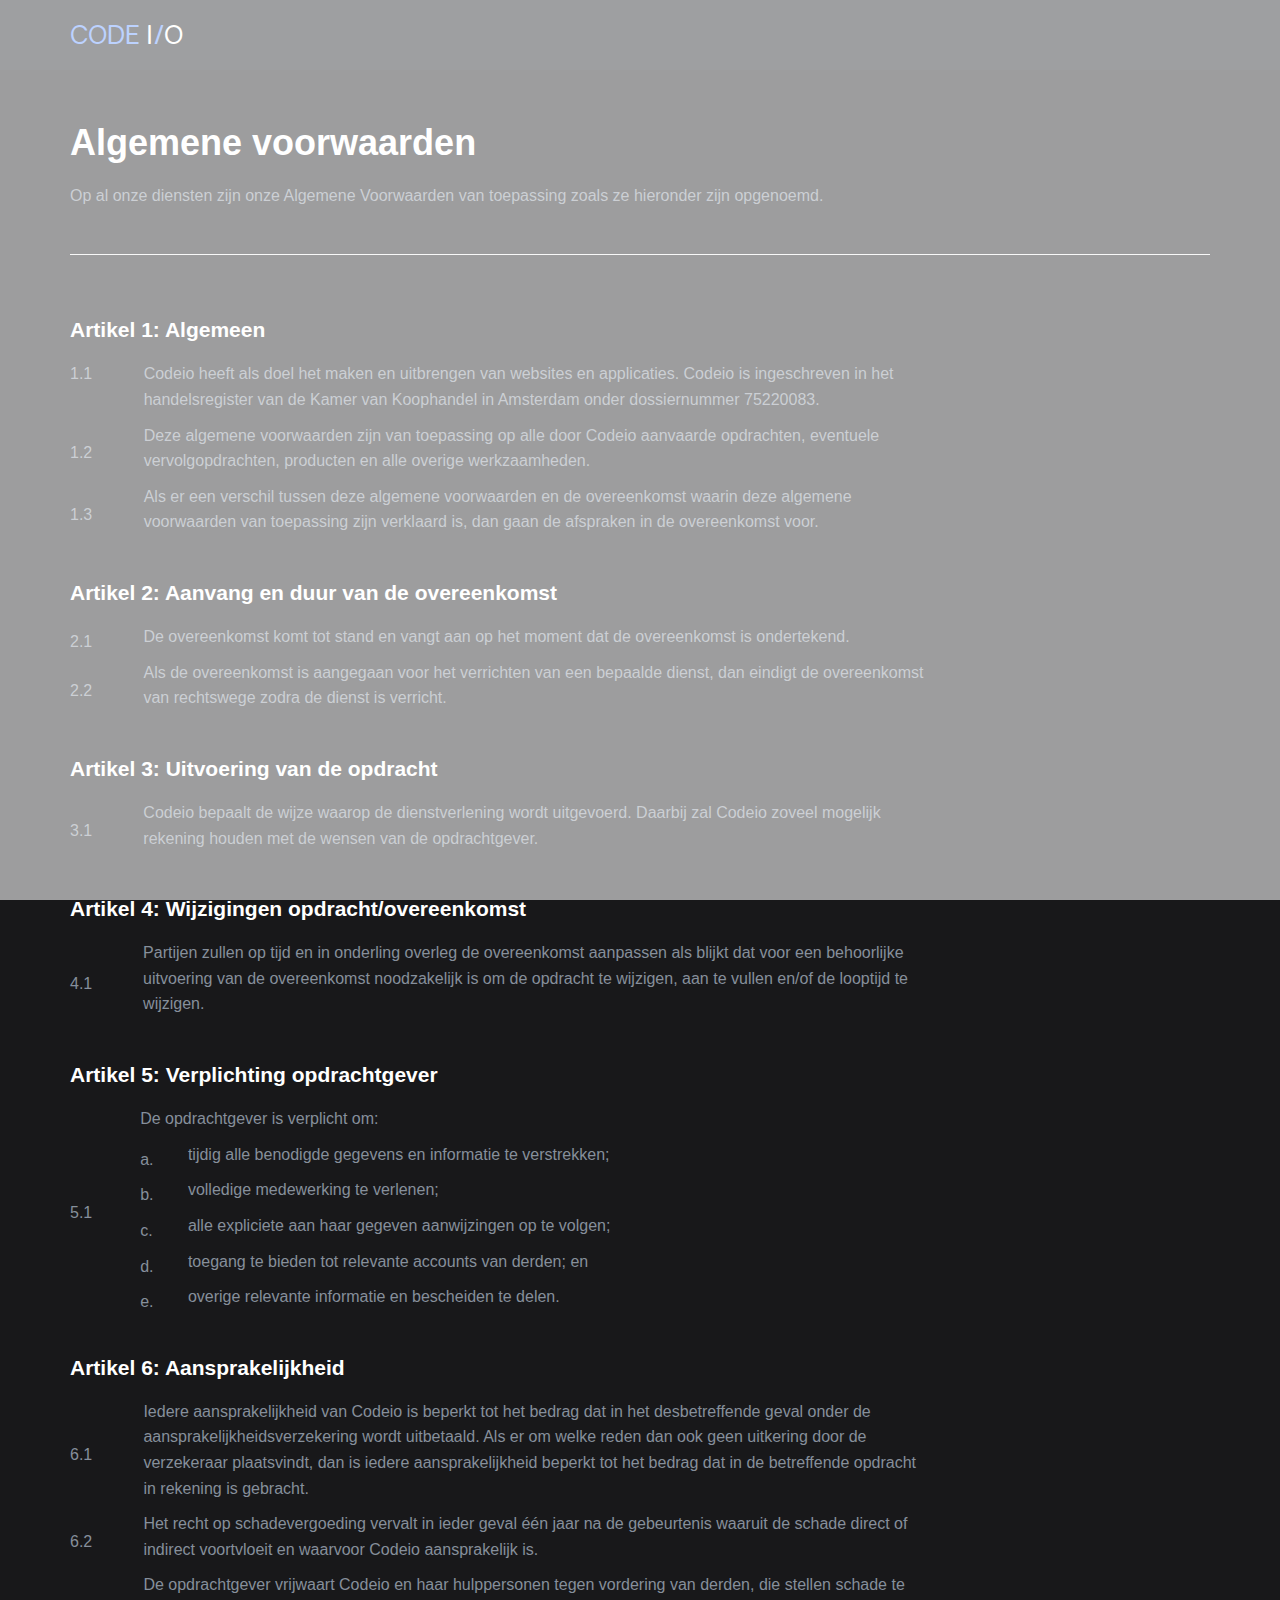
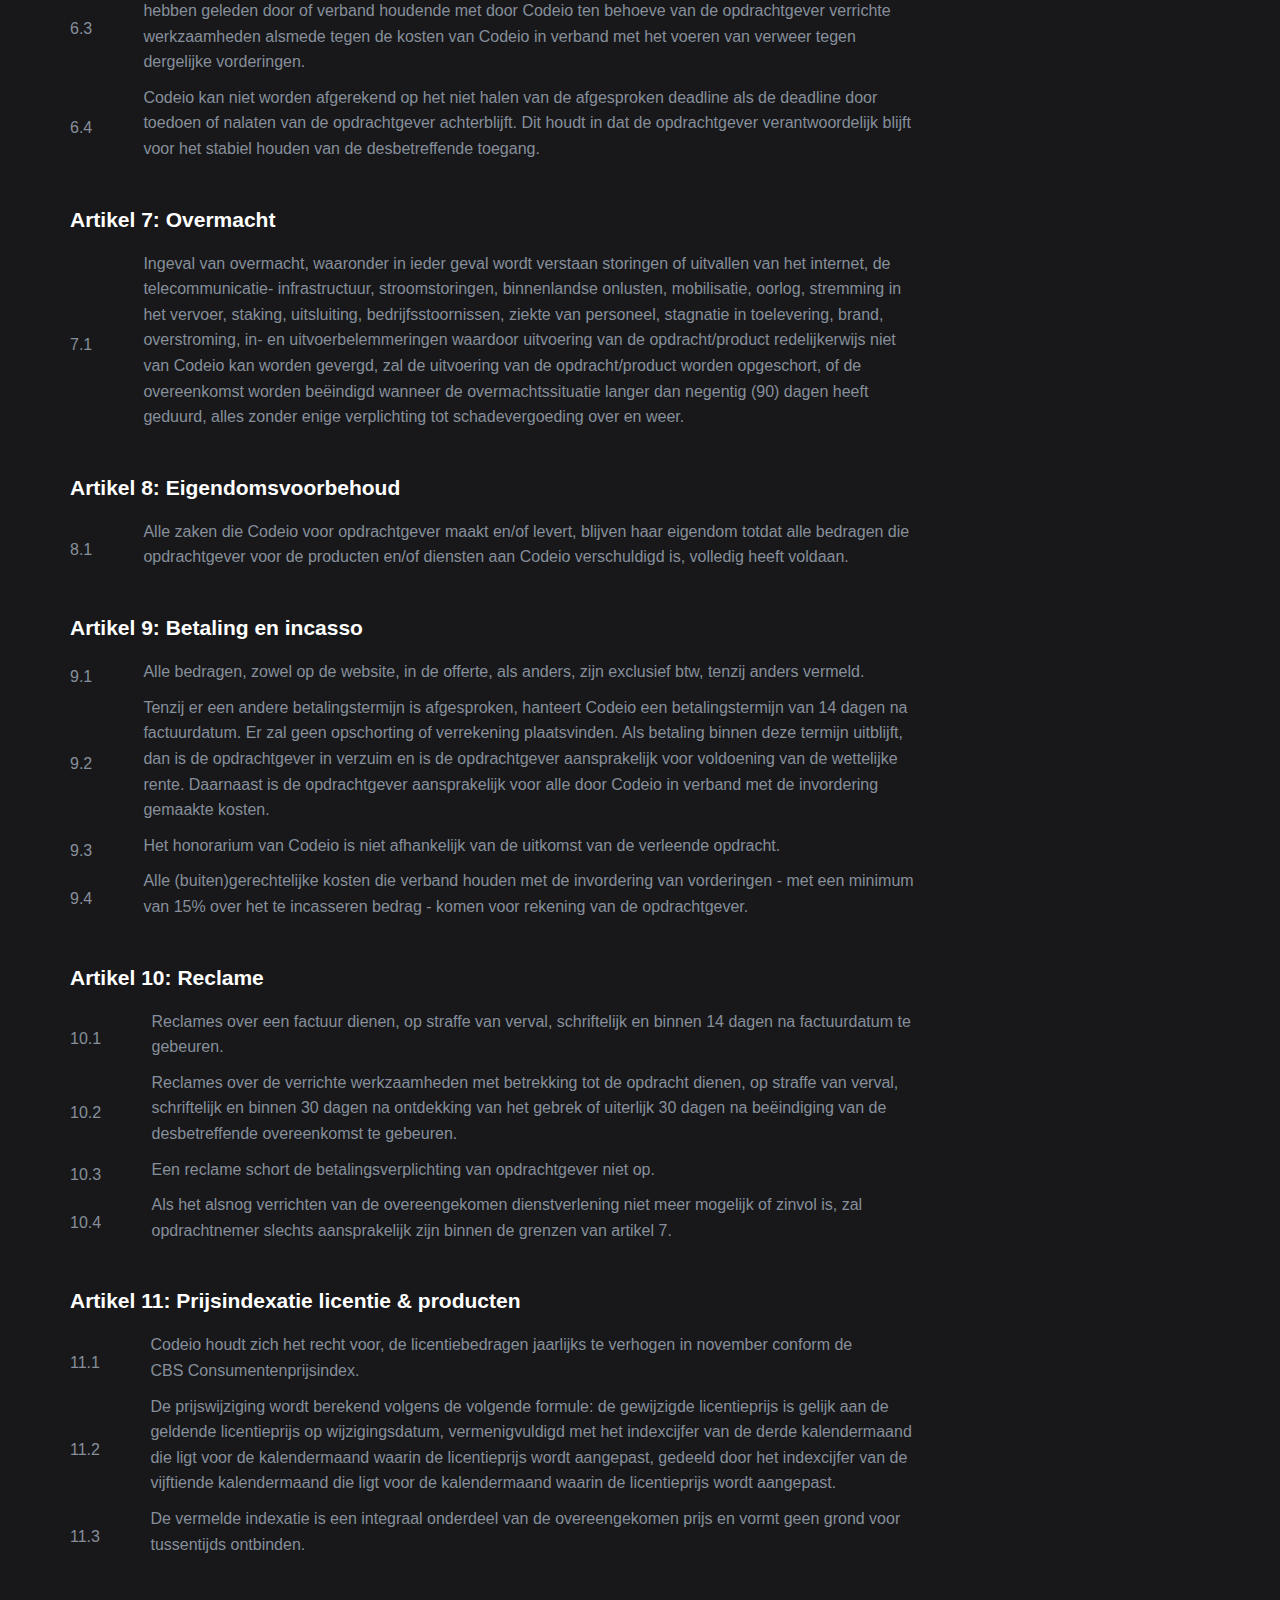
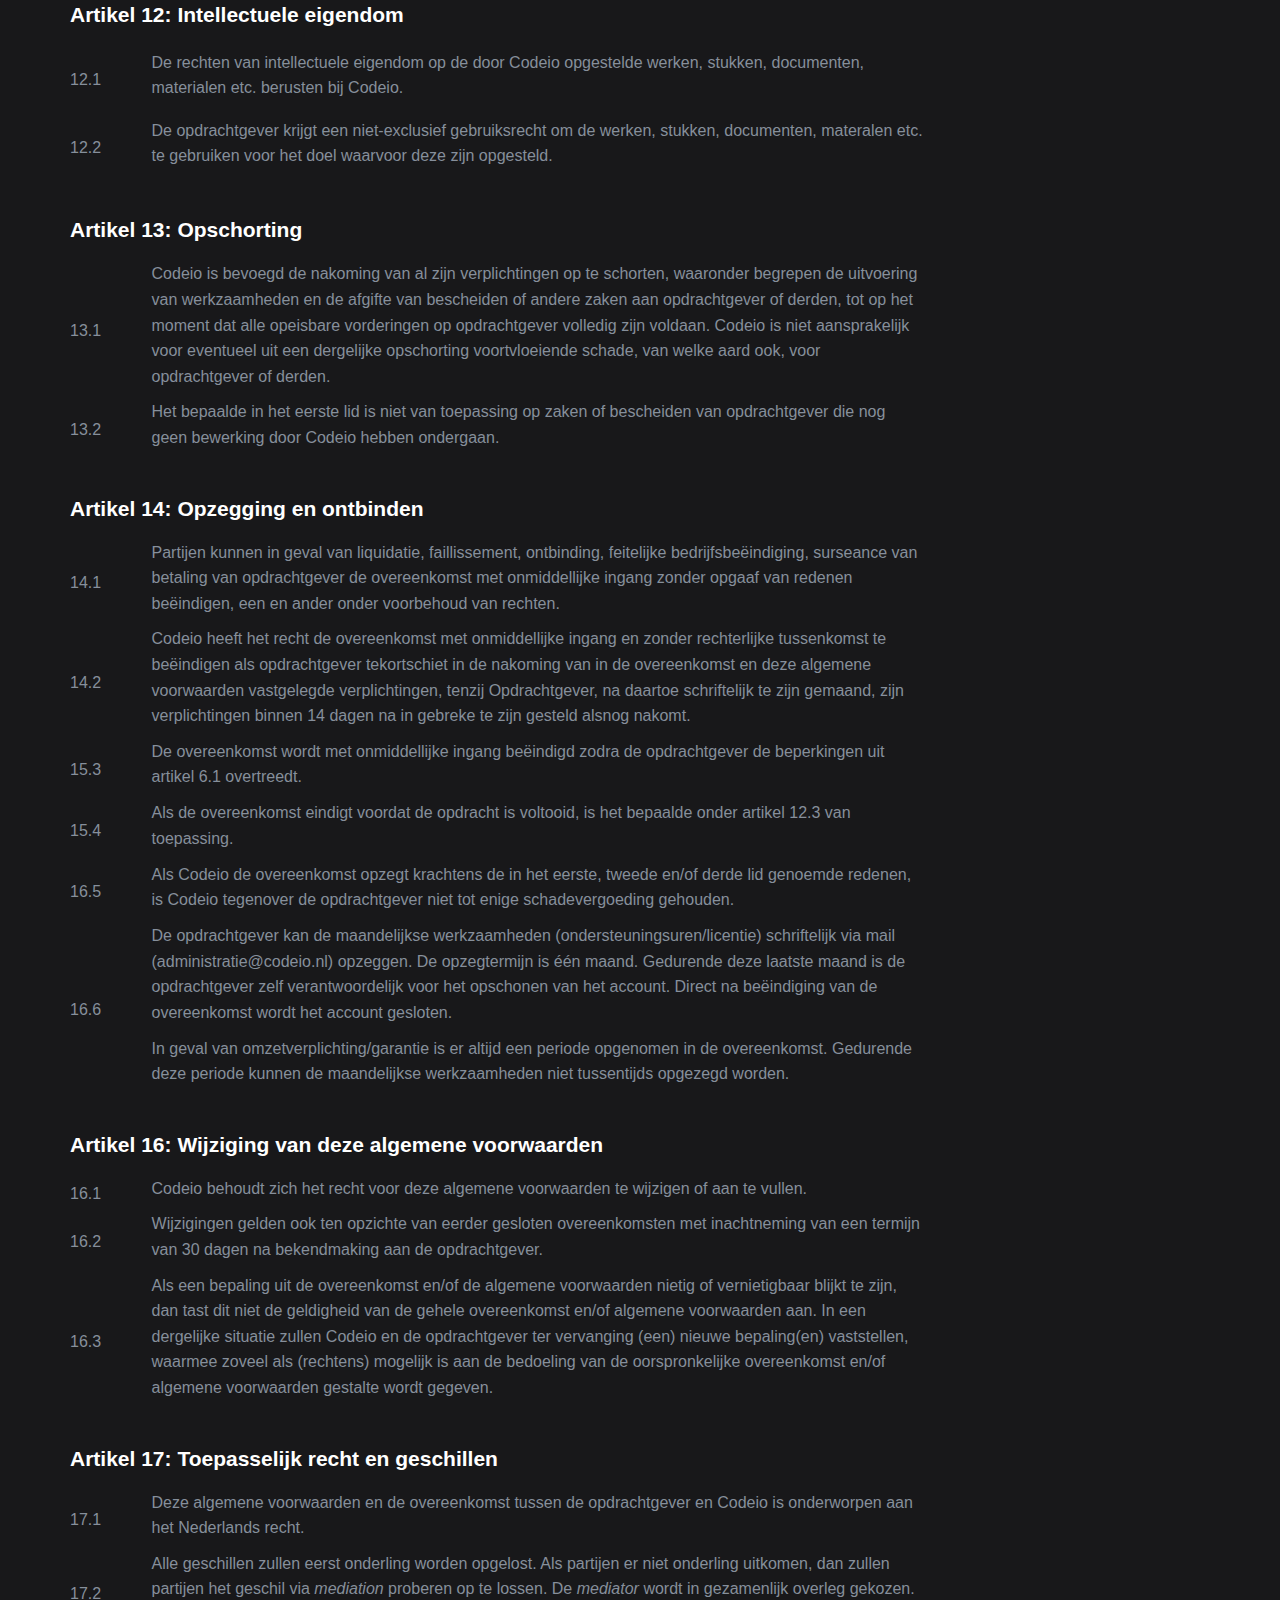
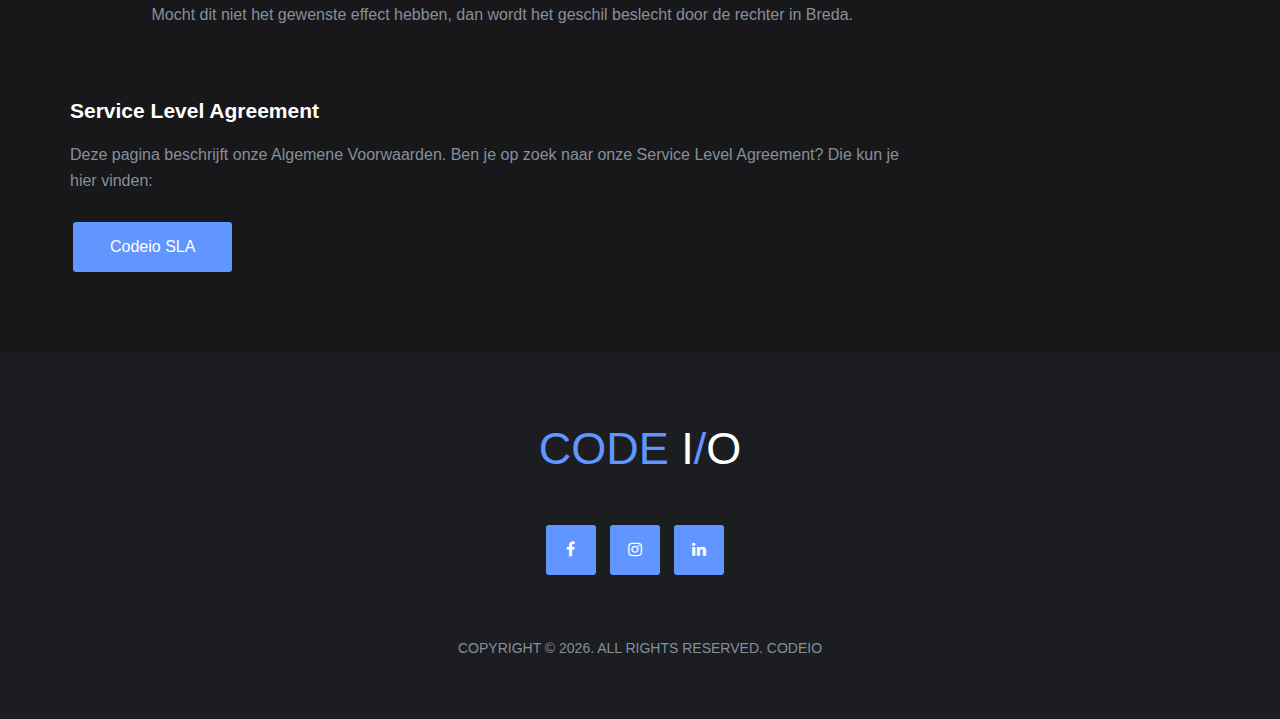
<file: algemene-voorwaarden.html>
<!DOCTYPE html>
<html lang="en">

<head>
    <meta charset="utf-8">
    <meta http-equiv="X-UA-Compatible" content="IE=edge">
    <meta name="viewport" content="width=device-width, initial-scale=1">

    <meta name="description" content="CODE I/O, voordelige website of bedrijfs-software in Breda!">
    <meta name="keywords"
        content="SEO, Optimalisatie, Websites, bedrijfs-software, Programmeren, codeio, codio, coding, Breda, Breda website">

    <meta property="og:image" content="https://codeio.nl/img/Logo-transparent.png">
    <meta property="og:title" content="CODE I/O">
    <meta property="og:description" content="CODE I/O, voordelige website of bedrijfs-software in Breda!">


    <link rel="icon" href="img/favicon.webp">

    <link rel="apple-touch-icon" href="img/favicon.webp">
    <meta name="apple-mobile-web-app-title" content="CODE I/O">

    <title>CODE I/O</title>

    <!-- Global site tag (gtag.js) - Google Analytics -->
    <script async src="https://www.googletagmanager.com/gtag/js?id=G-ZWFPZMZF6P"></script>
    <script>
        window.dataLayer = window.dataLayer || [];

        function gtag() {
            dataLayer.push(arguments);
        }
        gtag('js', new Date());

        gtag('config', 'G-ZWFPZMZF6P');
    </script>


    <!-- Google font -->
    <link href="https://fonts.googleapis.com/css?family=Montserrat:400,700%7CVarela+Round" rel=preload rel="stylesheet">

    <!-- Bootstrap -->
    <!-- <link rel="stylesheet" href="https://stackpath.bootstrapcdn.com/bootstrap/4.5.2/css/bootstrap.min.css" integrity="sha384-JcKb8q3iqJ61gNV9KGb8thSsNjpSL0n8PARn9HuZOnIxN0hoP+VmmDGMN5t9UJ0Z" crossorigin="anonymous"> -->
    <link type="text/css" rel="stylesheet" href="css/bootstrap.min.css" />


    <!-- Font Awesome Icon -->
    <link rel="stylesheet" rel=preload href="css/font-awesome.min.css">

    <!-- Custom stlylesheet -->
    <link rel="stylesheet" href="./css/scroll-down.css">
    <link type="text/css" rel="stylesheet" href="css/style.css" />

    <!-- HTML5 shim and Respond.js for IE8 support of HTML5 elements and media queries -->
    <!-- WARNING: Respond.js doesn't work if you view the page via file:// -->
    <!--[if lt IE 9]>
		<script src="https://oss.maxcdn.com/html5shiv/3.7.3/html5shiv.min.js"></script>
		<script src="https://oss.maxcdn.com/respond/1.4.2/respond.min.js"></script>
	<![endif]-->
</head>

<body>

    <header style="height: 7vh !important" id="home">
        <nav id="nav" class="navbar navbar-dark bg-dark">
            <div class="container">
                <div class="navbar-header">
                    <div class="navbar-brand">
                        <a href="index.html">
                            <div class="logo"><span>CODE</span> I<span>/</span>O</div>
                        </a>
                    </div>

                    <div class="nav-collapse">
                        <span></span>
                    </div>
                </div>
            </div>
        </nav>
    </header>

    <div class="section sm-padding bg-mid">
        <div class="container">
            <h2>Algemene voorwaarden</h2>
            <span>Op al onze diensten zijn onze Algemene Voorwaarden van toepassing zoals ze hieronder zijn
                opgenoemd.</span>
            <br><br>
            <hr>
            <br>
            <div class="wrap">
                <h3>Artikel 1: Algemeen</h3>
                <table style="border-collapse: collapse; width: 100%;" border="0">
                    <tbody>
                        <tr>
                            <td style="width: 2.5%; float: left;">1.1</td>
                            <td style="width: 2%;">&nbsp;</td>
                            <td style="width: 48.2944%;">
                                <div class="page" title="Page 1">
                                    <div class="layoutArea">
                                        <div class="column">
                                            <p>Codeio heeft als doel het maken en uitbrengen van websites en applicaties. Codeio is
                                                ingeschreven in het handelsregister van de Kamer van Koophandel in
                                                Amsterdam
                                                onder dossiernummer 75220083.</p>
                                        </div>
                                    </div>
                                </div>
                            </td>
                        </tr>
                        <tr>
                            <td style="width: 2.5%;">1.2</td>
                            <td style="width: 2%;">
                                <div class="page" title="Page 1">
                                    <div class="layoutArea">
                                        <div class="column">
                                            <p>&nbsp;</p>
                                        </div>
                                    </div>
                                </div>
                            </td>
                            <td style="width: 48.2944%;">
                                <div class="page" title="Page 1">
                                    <div class="layoutArea">
                                        <div class="column">
                                            <p>Deze algemene voorwaarden zijn van toepassing op alle door Codeio
                                                aanvaarde opdrachten, eventuele vervolgopdrachten, producten en alle overige
                                                werkzaamheden.</p>
                                        </div>
                                    </div>
                                </div>
                            </td>
                        </tr>
                        <tr>
                            <td style="width: 2.5%;">1.3</td>
                            <td style="width: 2%;">
                                <div class="page" title="Page 1">
                                    <div class="layoutArea">
                                        <div class="column">
                                            <p>&nbsp;</p>
                                        </div>
                                    </div>
                                </div>
                            </td>
                            <td style="width: 48.2944%;">
                                <div class="page" title="Page 1">
                                    <div class="layoutArea">
                                        <div class="column">
                                            <p>Als er een verschil tussen deze algemene voorwaarden en de overeenkomst
                                                waarin deze algemene voorwaarden van toepassing zijn verklaard is, dan
                                                gaan
                                                de afspraken in de overeenkomst voor.</p>
                                        </div>
                                    </div>
                                </div>
                            </td>
                        </tr>
                    </tbody>
                </table>
            </div>
            <div class="wrap">
                <h3>Artikel 2: Aanvang en duur van de overeenkomst
                </h3>
                <table style="border-collapse: collapse; width: 100%;" border="0">
                    <tbody>
                        <tr>
                            <td style="width: 2.5%;">2.1</td>
                            <td style="width: 2%;">&nbsp;</td>
                            <td style="width: 48.4291%;">
                                <div class="page" title="Page 1">
                                    <div class="layoutArea">
                                        <div class="column">
                                            <p>De overeenkomst komt tot stand en vangt aan op het moment dat de
                                                overeenkomst is ondertekend.</p>
                                        </div>
                                    </div>
                                </div>
                            </td>
                        </tr>
                        <tr>
                            <td style="width: 2.5%;">2.2</td>
                            <td style="width: 2%;">
                                <div class="page" title="Page 1">
                                    <div class="layoutArea">
                                        <div class="column">
                                            <p>&nbsp;</p>
                                        </div>
                                    </div>
                                </div>
                            </td>
                            <td style="width: 48.4291%;">
                                <div class="page" title="Page 1">
                                    <div class="layoutArea">
                                        <div class="column">
                                            <p>Als de overeenkomst is aangegaan voor het verrichten van een bepaalde
                                                dienst, dan eindigt de overeenkomst van rechtswege zodra de dienst is
                                                verricht.</p>
                                        </div>
                                    </div>
                                </div>
                            </td>
                        </tr>
                    </tbody>
                </table>
            </div>
            <div class="wrap">
                <h3>Artikel 3: Uitvoering van de opdracht</h3>
                <table style="border-collapse: collapse; width: 100%;" border="0">
                    <tbody>
                        <tr>
                            <td style="width: 2.5%;">3.1</td>
                            <td style="width: 2%;">&nbsp;</td>
                            <td style="width: 48.5189%;">
                                <div class="page" title="Page 1">
                                    <div class="layoutArea">
                                        <div class="column">
                                            <p>Codeio bepaalt de wijze waarop de dienstverlening wordt
                                                uitgevoerd. Daarbij zal Codeio zoveel mogelijk rekening houden
                                                met de wensen van de opdrachtgever.</p>
                                        </div>
                                    </div>
                                </div>
                            </td>
                        </tr>
                    </tbody>
                </table>
            </div>
            <div class="wrap">
                <h3>Artikel 4: Wijzigingen opdracht/overeenkomst</h3>
                <table style="border-collapse: collapse; width: 100%;" border="0">
                    <tbody>
                        <tr>
                            <td style="width: 2.5%;">4.1</td>
                            <td style="width: 2%;">&nbsp;</td>
                            <td style="width: 48.6984%;">
                                <div class="page" title="Page 1">
                                    <div class="layoutArea">
                                        <div class="column">
                                            <p>Partijen zullen op tijd en in onderling overleg de overeenkomst aanpassen
                                                als blijkt dat voor een behoorlijke uitvoering van de overeenkomst
                                                noodzakelijk is om de opdracht te wijzigen, aan te vullen en/of de
                                                looptijd te wijzigen.</p>
                                        </div>
                                    </div>
                                </div>
                            </td>
                        </tr>
                    </tbody>
                </table>
            </div>
            <div class="wrap">
                <h3>Artikel 5: Verplichting opdrachtgever</h3>
                <table style="border-collapse: collapse; width: 100%;" border="0">
                    <tbody>
                        <tr>
                            <td style="width: 2%;">5.1</td>
                            <td style="width: 2%;">&nbsp;</td>
                            <td style="width: 48.2944%;">
                                <div class="page" title="Page 1">
                                    <div class="layoutArea">
                                        <div class="column">
                                            <div class="page" title="Page 1">
                                                <div class="layoutArea">
                                                    <div class="column">
                                                        <p>De opdrachtgever is verplicht om:</p>
                                                        <table
                                                            style="border-collapse: collapse; width: 100%; height: 146px;"
                                                            border="0">
                                                            <tbody>
                                                                <tr style="height: 30px;">
                                                                    <td style="width: 2.87474%; height: 30px;">a.</td>
                                                                    <td style="width: 3.2149%;">
                                                                        <p>&nbsp;</p>
                                                                    </td>
                                                                    <td style="width: 93.9103%; height: 30px;">
                                                                        <p>tijdig alle benodigde gegevens en informatie
                                                                            te verstrekken;</p>
                                                                    </td>
                                                                </tr>
                                                                <tr style="height: 30px;">
                                                                    <td style="width: 2.87474%; height: 30px;">b.</td>
                                                                    <td style="width: 3.2149%;">
                                                                        <p>&nbsp;</p>
                                                                    </td>
                                                                    <td style="width: 93.9103%; height: 30px;">
                                                                        <p>volledige medewerking te verlenen;</p>
                                                                    </td>
                                                                </tr>
                                                                <tr style="height: 30px;">
                                                                    <td style="width: 2.87474%; height: 30px;">c.</td>
                                                                    <td style="width: 3.2149%;">
                                                                        <p>&nbsp;</p>
                                                                    </td>
                                                                    <td style="width: 93.9103%; height: 30px;">
                                                                        <p>alle expliciete aan haar gegeven aanwijzingen
                                                                            op te volgen;</p>
                                                                    </td>
                                                                </tr>
                                                                <tr style="height: 30px;">
                                                                    <td style="width: 2.87474%; height: 30px;">d.</td>
                                                                    <td style="width: 3.2149%;">
                                                                        <p>&nbsp;</p>
                                                                    </td>
                                                                    <td style="width: 93.9103%; height: 30px;">
                                                                        <p>toegang te bieden tot relevante accounts van
                                                                            derden; en</p>
                                                                    </td>
                                                                </tr>
                                                                <tr style="height: 30px;">
                                                                    <td style="width: 2.87474%; height: 18px;">e.</td>
                                                                    <td style="width: 3.2149%;">
                                                                        <p>&nbsp;</p>
                                                                    </td>
                                                                    <td style="width: 93.9103%; height: 18px;">
                                                                        <p>overige relevante informatie en bescheiden te
                                                                            delen.</p>
                                                                    </td>
                                                                </tr>
                                                            </tbody>
                                                        </table>
                                                    </div>
                                                </div>
                                            </div>
                                        </div>
                                    </div>
                                </div>
                            </td>
                        </tr>
                    </tbody>
                </table>
            </div>
            <div class="wrap">
                <h3>Artikel 6: Aansprakelijkheid</h3>
                <table style="border-collapse: collapse; width: 100%;" border="0">
                    <tbody>
                        <tr>
                            <td style="width: 2.5%;">6.1</td>
                            <td style="width: 2%;">&nbsp;</td>
                            <td style="width: 48.474%;">
                                <div class="page" title="Page 2">
                                    <div class="layoutArea">
                                        <div class="column">
                                            <p>Iedere aansprakelijkheid van Codeio is beperkt tot het bedrag dat
                                                in het desbetreffende geval onder de aansprakelijkheidsverzekering wordt
                                                uitbetaald. Als er om welke reden dan ook geen uitkering door de
                                                verzekeraar plaatsvindt, dan is iedere aansprakelijkheid beperkt tot het
                                                bedrag dat in de betreffende opdracht in rekening is gebracht.</p>
                                        </div>
                                    </div>
                                </div>
                            </td>
                        </tr>
                        <tr>
                            <td style="width: 2.5%;">6.2</td>
                            <td style="width: 2%;">
                                <div class="page" title="Page 2">
                                    <div class="layoutArea">
                                        <div class="column">
                                            <p>&nbsp;</p>
                                        </div>
                                    </div>
                                </div>
                            </td>
                            <td style="width: 48.474%;">
                                <div class="page" title="Page 2">
                                    <div class="layoutArea">
                                        <div class="column">
                                            <p>Het recht op schadevergoeding vervalt in ieder geval één jaar na de
                                                gebeurtenis waaruit de schade direct of indirect voortvloeit en waarvoor
                                                Codeio aansprakelijk is.</p>
                                        </div>
                                    </div>
                                </div>
                            </td>
                        </tr>
                        <tr>
                            <td style="width: 2.5%;">6.3</td>
                            <td style="width: 2%;">
                                <div class="page" title="Page 2">
                                    <div class="layoutArea">
                                        <div class="column">
                                            <p>&nbsp;</p>
                                        </div>
                                    </div>
                                </div>
                            </td>
                            <td style="width: 48.474%;">
                                <div class="page" title="Page 2">
                                    <div class="layoutArea">
                                        <div class="column">
                                            <p>De opdrachtgever vrijwaart Codeio en haar hulppersonen tegen
                                                vordering van derden, die stellen schade te hebben geleden door of
                                                verband houdende met door Codeio ten behoeve van de opdrachtgever
                                                verrichte werkzaamheden alsmede tegen de kosten van Codeio in
                                                verband met het voeren van verweer tegen dergelijke vorderingen.</p>
                                        </div>
                                    </div>
                                </div>
                            </td>
                        </tr>
                        <tr>
                            <td style="width: 2.5%;">6.4</td>
                            <td style="width: 2%;">
                                <div class="page" title="Page 2">
                                    <div class="layoutArea">
                                        <div class="column">
                                            <p>&nbsp;</p>
                                        </div>
                                    </div>
                                </div>
                            </td>
                            <td style="width: 48.474%;">
                                <div class="page" title="Page 2">
                                    <div class="layoutArea">
                                        <div class="column">
                                            <p>Codeio kan niet worden afgerekend op het niet halen van de
                                                afgesproken deadline als de deadline door toedoen of nalaten van de
                                                opdrachtgever achterblijft. Dit houdt in dat de opdrachtgever
                                                verantwoordelijk blijft voor het stabiel houden van de desbetreffende toegang.</p>
                                        </div>
                                    </div>
                                </div>
                            </td>
                        </tr>
                    </tbody>
                </table>
            </div>
            <div class="wrap">
                <h3>Artikel 7: Overmacht</h3>
                <table style="border-collapse: collapse; width: 100%;" border="0">
                    <tbody>
                        <tr>
                            <td style="width: 2.5%;">7.1</td>
                            <td style="width: 2%;">&nbsp;</td>
                            <td style="width: 48.474%;">
                                <div class="page" title="Page 3">
                                    <div class="layoutArea">
                                        <div class="column">
                                            <p>Ingeval van overmacht, waaronder in ieder geval wordt verstaan storingen
                                                of uitvallen van het internet, de telecommunicatie- infrastructuur,
                                                stroomstoringen, binnenlandse onlusten, mobilisatie, oorlog, stremming
                                                in het vervoer, staking, uitsluiting, bedrijfsstoornissen, ziekte van
                                                personeel, stagnatie in toelevering, brand, overstroming, in- en
                                                uitvoerbelemmeringen waardoor uitvoering van de opdracht/product redelijkerwijs
                                                niet van Codeio kan worden gevergd, zal de uitvoering van de
                                                opdracht/product worden opgeschort, of de overeenkomst worden beëindigd wanneer
                                                de overmachtssituatie langer dan negentig (90) dagen heeft geduurd,
                                                alles zonder enige verplichting tot schadevergoeding over en weer.</p>
                                        </div>
                                    </div>
                                </div>
                            </td>
                        </tr>
                    </tbody>
                </table>
            </div>
            <div class="wrap">
                <h3>Artikel 8: Eigendomsvoorbehoud</h3>
                <table style="border-collapse: collapse; width: 100%;" border="0">
                    <tbody>
                        <tr>
                            <td style="width: 2.5%;">8.1</td>
                            <td style="width: 2%;">&nbsp;</td>
                            <td style="width: 48.474%;">
                                <div class="page" title="Page 3">
                                    <div class="layoutArea">
                                        <div class="column">
                                            <p>Alle zaken die Codeio voor opdrachtgever maakt en/of levert,
                                                blijven haar eigendom totdat alle bedragen die opdrachtgever voor de
                                                producten en/of diensten aan Codeio verschuldigd is, volledig
                                                heeft voldaan.</p>
                                        </div>
                                    </div>
                                </div>
                            </td>
                        </tr>
                    </tbody>
                </table>
            </div>
            <div class="wrap">
                <h3>Artikel 9: Betaling en incasso</h3>
                <table style="border-collapse: collapse; width: 100%;" border="0">
                    <tbody>
                        <tr>
                            <td style="width: 2.5%;">9.1</td>
                            <td style="width: 2%;">&nbsp;</td>
                            <td style="width: 48.474%;">
                                <div class="page" title="Page 3">
                                    <div class="layoutArea">
                                        <div class="column">
                                            <p>Alle bedragen, zowel op de website, in de offerte, als anders, zijn
                                                exclusief btw, tenzij anders vermeld.</p>
                                        </div>
                                    </div>
                                </div>
                            </td>
                        </tr>
                        <tr>
                            <td style="width: 2.5%;">9.2</td>
                            <td style="width: 2%;">&nbsp;</td>
                            <td style="width: 48.474%;">
                                <div class="page" title="Page 3">
                                    <div class="layoutArea">
                                        <div class="column">
                                            <p>Tenzij er een andere betalingstermijn is afgesproken, hanteert
                                                Codeio een betalingstermijn van 14 dagen na factuurdatum. Er zal
                                                geen opschorting of verrekening plaatsvinden. Als betaling binnen deze
                                                termijn uitblijft, dan is de opdrachtgever in verzuim en is de
                                                opdrachtgever aansprakelijk voor voldoening van de wettelijke rente.
                                                Daarnaast is de opdrachtgever aansprakelijk voor alle door Codeio
                                                in verband met de invordering gemaakte kosten.</p>
                                        </div>
                                    </div>
                                </div>
                            </td>
                        </tr>
                        <tr>
                            <td style="width: 2.5%;">9.3</td>
                            <td style="width: 2%;">&nbsp;</td>
                            <td style="width: 48.474%;">
                                <div class="page" title="Page 3">
                                    <div class="layoutArea">
                                        <div class="column">
                                            <p>Het honorarium van Codeio is niet afhankelijk van de uitkomst van
                                                de verleende opdracht.</p>
                                        </div>
                                    </div>
                                </div>
                            </td>
                        </tr>
                        <tr>
                            <td style="width: 2.5%;">9.4</td>
                            <td style="width: 2%;">&nbsp;</td>
                            <td style="width: 48.474%;">
                                <div class="page" title="Page 3">
                                    <div class="layoutArea">
                                        <div class="column">
                                            <p>Alle (buiten)gerechtelijke kosten die verband houden met de invordering
                                                van vorderingen - met een minimum van 15% over het te incasseren bedrag
                                                - komen voor rekening van de opdrachtgever.</p>
                                        </div>
                                    </div>
                                </div>
                            </td>
                        </tr>
                    </tbody>
                </table>
            </div>
            <div class="wrap">
                <h3>Artikel 10: Reclame</h3>
                <table style="height: 136px; width: 100%; border-collapse: collapse;" border="0" cellspacing="0"
                    cellpadding="0">
                    <tbody>
                        <tr style="height: 18px;">
                            <td style="width: 2.5%;">10.1</td>
                            <td style="width: 2%;">&nbsp;</td>
                            <td style="width: 48.474%;">
                                <div class="page" title="Page 3">
                                    <div class="layoutArea">
                                        <div class="column">
                                            <p>Reclames over een factuur dienen, op straffe van verval, schriftelijk en
                                                binnen 14 dagen na factuurdatum te gebeuren.</p>
                                        </div>
                                    </div>
                                </div>
                            </td>
                        </tr>
                        <tr style="height: 18px;">
                            <td style="width: 2.5%;">10.2</td>
                            <td style="width: 2%;">&nbsp;</td>
                            <td style="width: 48.474%;">
                                <div class="page" title="Page 3">
                                    <div class="layoutArea">
                                        <div class="column">
                                            <p>Reclames over de verrichte werkzaamheden met betrekking tot de opdracht
                                                dienen, op straffe van verval, schriftelijk en binnen 30 dagen na
                                                ontdekking van het gebrek of uiterlijk 30 dagen na beëindiging van de
                                                desbetreffende overeenkomst te gebeuren.</p>
                                        </div>
                                    </div>
                                </div>
                            </td>
                        </tr>
                        <tr style="height: 18px;">
                            <td style="width: 2.5%;">10.3</td>
                            <td style="width: 2%;">&nbsp;</td>
                            <td style="width: 48.474%;">
                                <div class="page" title="Page 3">
                                    <div class="layoutArea">
                                        <div class="column">
                                            <p>Een reclame schort de betalingsverplichting van opdrachtgever niet op.
                                            </p>
                                        </div>
                                    </div>
                                </div>
                            </td>
                        </tr>
                        <tr style="height: 18px;">
                            <td style="width: 2.5%;">10.4</td>
                            <td style="width: 2%;">&nbsp;</td>
                            <td style="width: 48.474%;">
                                <div class="page" title="Page 3">
                                    <div class="layoutArea">
                                        <div class="column">
                                            <p>Als het alsnog verrichten van de overeengekomen dienstverlening niet meer
                                                mogelijk of zinvol is, zal opdrachtnemer slechts aansprakelijk zijn
                                                binnen de grenzen van artikel 7.</p>
                                        </div>
                                    </div>
                                </div>
                            </td>
                        </tr>
                    </tbody>
                </table>
            </div>
            <div class="wrap">
                <h3>Artikel 11: Prijsindexatie licentie & producten</h3>
                <table style="height: 136px; width: 100%; border-collapse: collapse;" border="0" cellspacing="0"
                    cellpadding="0">
                    <tbody>
                        <tr style="height: 18px;">
                            <td style="width: 2.5%;">11.1</td>
                            <td style="width: 2%;">&nbsp;</td>
                            <td style="width: 48.474%;">
                                <div class="page" title="Page 3">
                                    <div class="layoutArea">
                                        <div class="column">
                                            <div class="page" title="Page 3">
                                                <div class="layoutArea">
                                                    <div class="column">
                                                        <p>Codeio houdt zich het recht voor, de licentiebedragen
                                                            jaarlijks te verhogen in november conform de
                                                            CBS&nbsp;Consumentenprijsindex.</p>
                                                    </div>
                                                </div>
                                            </div>
                                        </div>
                                    </div>
                                </div>
                            </td>
                        </tr>
                        <tr style="height: 18px;">
                            <td style="width: 2.5%;">11.2</td>
                            <td style="width: 2%;">&nbsp;</td>
                            <td style="width: 48.474%;">
                                <div class="page" title="Page 3">
                                    <div class="layoutArea">
                                        <div class="column">
                                            <div class="page" title="Page 3">
                                                <div class="layoutArea">
                                                    <div class="column">
                                                        <p>De prijswijziging wordt berekend volgens de volgende formule:
                                                            de gewijzigde licentieprijs is gelijk aan de geldende
                                                            licentieprijs op wijzigingsdatum, vermenigvuldigd met het
                                                            indexcijfer van de derde kalendermaand die ligt voor de
                                                            kalendermaand waarin de licentieprijs wordt aangepast,
                                                            gedeeld door het indexcijfer van de vijftiende kalendermaand
                                                            die ligt voor de kalendermaand waarin de licentieprijs wordt
                                                            aangepast.</p>
                                                    </div>
                                                </div>
                                            </div>
                                        </div>
                                    </div>
                                </div>
                            </td>
                        </tr>
                        <tr>
                            <td style="width: 2.5%;">11.3</td>
                            <td style="width: 2%;">&nbsp;</td>
                            <td style="width: 48.474%;">
                                <div class="page" title="Page 3">
                                    <div class="layoutArea">
                                        <div class="column">
                                            <div class="page" title="Page 3">
                                                <div class="layoutArea">
                                                    <div class="column">
                                                        <p>De vermelde indexatie is een integraal onderdeel van de
                                                            overeengekomen prijs en vormt geen grond voor tussentijds
                                                            ontbinden.</p>
                                                    </div>
                                                </div>
                                            </div>
                                        </div>
                                    </div>
                                </div>
                            </td>
                        </tr>
                    </tbody>
                </table>
            </div>
            <div class="wrap">
                <h3>Artikel 12: Intellectuele eigendom</h3>
                <table style="height: 136px; width: 100%; border-collapse: collapse;" border="0" cellspacing="0"
                    cellpadding="0">
                    <tbody>
                        <tr style="height: 18px;">
                            <td style="width: 2.5%;">12.1</td>
                            <td style="width: 2%;">&nbsp;</td>
                            <td style="width: 48.474%;">
                                <div class="page" title="Page 3">
                                    <div class="layoutArea">
                                        <div class="column">
                                            <div class="page" title="Page 3">
                                                <div class="layoutArea">
                                                    <div class="column">
                                                        <p>De rechten van intellectuele eigendom op de door
                                                            Codeio opgestelde werken, stukken, documenten,
                                                            materialen etc. berusten bij Codeio.</p>
                                                    </div>
                                                </div>
                                            </div>
                                        </div>
                                    </div>
                                </div>
                            </td>
                        </tr>
                        <tr style="height: 18px;">
                            <td style="width: 2.5%;">12.2</td>
                            <td style="width: 2%;">&nbsp;</td>
                            <td style="width: 48.474%;">
                                <div class="page" title="Page 3">
                                    <div class="layoutArea">
                                        <div class="column">
                                            <div class="page" title="Page 3">
                                                <div class="layoutArea">
                                                    <div class="column">
                                                        <p>De opdrachtgever krijgt een niet-exclusief gebruiksrecht om
                                                            de werken, stukken, documenten, materalen etc. te gebruiken
                                                            voor het doel waarvoor deze zijn opgesteld.</p>
                                                    </div>
                                                </div>
                                            </div>
                                        </div>
                                    </div>
                                </div>
                            </td>
                        </tr>
                    </tbody>
                </table>
            </div>
            <div class="wrap">
                <h3>Artikel 13: Opschorting</h3>
                <table style="height: 136px; width: 100%; border-collapse: collapse;" border="0" cellspacing="0"
                    cellpadding="0">
                    <tbody>
                        <tr style="height: 18px;">
                            <td style="width: 2.5%;">13.1</td>
                            <td style="width: 2%;">&nbsp;</td>
                            <td style="width: 48.474%;">
                                <div class="page" title="Page 3">
                                    <div class="layoutArea">
                                        <div class="column">
                                            <div class="page" title="Page 3">
                                                <div class="layoutArea">
                                                    <div class="column">
                                                        <div class="page" title="Page 3">
                                                            <div class="layoutArea">
                                                                <div class="column">
                                                                    <p>Codeio is bevoegd de nakoming van al zijn
                                                                        verplichtingen op te schorten, waaronder
                                                                        begrepen de uitvoering van werkzaamheden en de
                                                                        afgifte van bescheiden of andere zaken aan
                                                                        opdrachtgever of derden, tot op het moment dat
                                                                        alle opeisbare vorderingen op opdrachtgever
                                                                        volledig zijn voldaan. Codeio is niet
                                                                        aansprakelijk voor eventueel uit een dergelijke
                                                                        opschorting voortvloeiende schade, van welke
                                                                        aard ook, voor opdrachtgever of derden.</p>
                                                                </div>
                                                            </div>
                                                        </div>
                                                    </div>
                                                </div>
                                            </div>
                                        </div>
                                    </div>
                                </div>
                            </td>
                        </tr>
                        <tr style="height: 18px;">
                            <td style="width: 2.5%;">13.2</td>
                            <td style="width: 2%;">&nbsp;</td>
                            <td style="width: 48.474%;">
                                <div class="page" title="Page 3">
                                    <div class="layoutArea">
                                        <div class="column">
                                            <div class="page" title="Page 3">
                                                <div class="layoutArea">
                                                    <div class="column">
                                                        <div class="page" title="Page 3">
                                                            <div class="layoutArea">
                                                                <div class="column">
                                                                    <p>Het bepaalde in het eerste lid is niet van
                                                                        toepassing op zaken of bescheiden van
                                                                        opdrachtgever die nog geen bewerking door
                                                                        Codeio hebben ondergaan.</p>
                                                                </div>
                                                            </div>
                                                        </div>
                                                    </div>
                                                </div>
                                            </div>
                                        </div>
                                    </div>
                                </div>
                            </td>
                        </tr>
                    </tbody>
                </table>
            </div>
            <div class="wrap">
                <h3>Artikel 14: Opzegging en ontbinden</h3>
                <table style="height: 329px; width: 100%; border-collapse: collapse;" border="0" cellspacing="0"
                    cellpadding="0">
                    <tbody>
                        <tr style="height: 18px;">
                            <td style="width: 2.5%; height: 62px;">14.1</td>
                            <td style="width: 2%; height: 62px;">&nbsp;</td>
                            <td style="width: 48.474%; height: 62px;">
                                <div class="page" title="Page 3">
                                    <div class="layoutArea">
                                        <div class="column">
                                            <div class="page" title="Page 3">
                                                <div class="layoutArea">
                                                    <div class="column">
                                                        <div class="page" title="Page 3">
                                                            <div class="layoutArea">
                                                                <div class="column">
                                                                    <div class="page" title="Page 4">
                                                                        <div class="layoutArea">
                                                                            <div class="column">
                                                                                <p>Partijen kunnen in geval van
                                                                                    liquidatie, faillissement,
                                                                                    ontbinding, feitelijke
                                                                                    bedrijfsbeëindiging, surseance van
                                                                                    betaling van opdrachtgever de
                                                                                    overeenkomst met onmiddellijke
                                                                                    ingang zonder opgaaf van redenen
                                                                                    beëindigen, een en ander onder
                                                                                    voorbehoud van rechten.</p>
                                                                            </div>
                                                                        </div>
                                                                    </div>
                                                                </div>
                                                            </div>
                                                        </div>
                                                    </div>
                                                </div>
                                            </div>
                                        </div>
                                    </div>
                                </div>
                            </td>
                        </tr>
                        <tr style="height: 18px;">
                            <td style="width: 2.5%; height: 80px;">14.2</td>
                            <td style="width: 2%; height: 80px;">&nbsp;</td>
                            <td style="width: 48.474%; height: 80px;">
                                <div class="page" title="Page 3">
                                    <div class="layoutArea">
                                        <div class="column">
                                            <div class="page" title="Page 3">
                                                <div class="layoutArea">
                                                    <div class="column">
                                                        <div class="page" title="Page 3">
                                                            <div class="layoutArea">
                                                                <div class="column">
                                                                    <div class="page" title="Page 4">
                                                                        <div class="layoutArea">
                                                                            <div class="column">
                                                                                <p>Codeio heeft het recht de
                                                                                    overeenkomst met onmiddellijke
                                                                                    ingang en zonder rechterlijke
                                                                                    tussenkomst te beëindigen als
                                                                                    opdrachtgever tekortschiet in de
                                                                                    nakoming van in de overeenkomst en
                                                                                    deze algemene voorwaarden
                                                                                    vastgelegde verplichtingen, tenzij
                                                                                    Opdrachtgever, na daartoe
                                                                                    schriftelijk te zijn gemaand, zijn
                                                                                    verplichtingen binnen 14 dagen na in
                                                                                    gebreke te zijn gesteld alsnog
                                                                                    nakomt.</p>
                                                                            </div>
                                                                        </div>
                                                                    </div>
                                                                </div>
                                                            </div>
                                                        </div>
                                                    </div>
                                                </div>
                                            </div>
                                        </div>
                                    </div>
                                </div>
                            </td>
                        </tr>
                        <tr style="height: 45px;">
                            <td style="width: 2.5%; height: 45px;">15.3</td>
                            <td style="width: 2%; height: 45px;">&nbsp;</td>
                            <td style="width: 48.474%; height: 45px;">
                                <div class="page" title="Page 3">
                                    <div class="layoutArea">
                                        <div class="column">
                                            <div class="page" title="Page 3">
                                                <div class="layoutArea">
                                                    <div class="column">
                                                        <div class="page" title="Page 3">
                                                            <div class="layoutArea">
                                                                <div class="column">
                                                                    <div class="page" title="Page 4">
                                                                        <div class="layoutArea">
                                                                            <div class="column">
                                                                                <div class="page" title="Page 4">
                                                                                    <div class="layoutArea">
                                                                                        <div class="column">
                                                                                            <p>De overeenkomst wordt met
                                                                                                onmiddellijke ingang
                                                                                                beëindigd zodra de
                                                                                                opdrachtgever de
                                                                                                beperkingen uit artikel
                                                                                                6.1 overtreedt.</p>
                                                                                        </div>
                                                                                    </div>
                                                                                </div>
                                                                            </div>
                                                                        </div>
                                                                    </div>
                                                                </div>
                                                            </div>
                                                        </div>
                                                    </div>
                                                </div>
                                            </div>
                                        </div>
                                    </div>
                                </div>
                            </td>
                        </tr>
                        <tr style="height: 45px;">
                            <td style="width: 2.5%; height: 45px;">15.4</td>
                            <td style="width: 2%; height: 45px;">&nbsp;</td>
                            <td style="width: 48.474%; height: 45px;">
                                <div class="page" title="Page 4">
                                    <div class="layoutArea">
                                        <div class="column">
                                            <p>Als de overeenkomst eindigt voordat de opdracht is voltooid, is het
                                                bepaalde onder artikel 12.3 van toepassing.</p>
                                        </div>
                                    </div>
                                </div>
                            </td>
                        </tr>
                        <tr style="height: 62px;">
                            <td style="width: 2.5%; height: 62px;">16.5</td>
                            <td style="width: 2%; height: 62px;">&nbsp;</td>
                            <td style="width: 48.474%; height: 62px;">
                                <div class="page" title="Page 4">
                                    <div class="layoutArea">
                                        <div class="column">
                                            <p>Als Codeio de overeenkomst opzegt krachtens de in het eerste,
                                                tweede en/of derde lid genoemde redenen, is Codeio tegenover de
                                                opdrachtgever niet tot enige schadevergoeding gehouden.</p>
                                        </div>
                                    </div>
                                </div>
                            </td>
                        </tr>
                        <tr style="height: 35px;">
                            <td style="width: 2.5%; height: 35px;">16.6</td>
                            <td style="width: 2%; height: 35px;">&nbsp;</td>
                            <td style="width: 48.474%; height: 62px;">
                                <p>De opdrachtgever kan de maandelijkse werkzaamheden (ondersteuningsuren/licentie)
                                    schriftelijk via mail (administratie@codeio.nl) opzeggen. De opzegtermijn is
                                    één maand. Gedurende deze laatste maand is de opdrachtgever zelf verantwoordelijk
                                    voor het opschonen van het account. Direct na beëindiging van de overeenkomst wordt
                                    het account gesloten.</p>
                                <p>In geval van omzetverplichting/garantie is er altijd een periode opgenomen in de
                                    overeenkomst. Gedurende deze periode kunnen de maandelijkse werkzaamheden niet
                                    tussentijds opgezegd worden.</p>
                            </td>
                        </tr>
                    </tbody>
                </table>
            </div>
            <div class="wrap">
                <h3>Artikel 16: Wijziging van deze algemene voorwaarden</h3>
                <table style="height: 136px; width: 100%; border-collapse: collapse;" border="0" cellspacing="0"
                    cellpadding="0">
                    <tbody>
                        <tr style="height: 18px;">
                            <td style="width: 2.5%;">16.1</td>
                            <td style="width: 2%;">&nbsp;</td>
                            <td style="width: 48.474%;">
                                <div class="page" title="Page 3">
                                    <div class="layoutArea">
                                        <div class="column">
                                            <div class="page" title="Page 3">
                                                <div class="layoutArea">
                                                    <div class="column">
                                                        <div class="page" title="Page 4">
                                                            <div class="layoutArea">
                                                                <div class="column">
                                                                    <p>Codeio behoudt zich het recht voor deze
                                                                        algemene voorwaarden te wijzigen of aan te
                                                                        vullen.</p>
                                                                </div>
                                                            </div>
                                                        </div>
                                                    </div>
                                                </div>
                                            </div>
                                        </div>
                                    </div>
                                </div>
                            </td>
                        </tr>
                        <tr style="height: 18px;">
                            <td style="width: 2.5%;">16.2</td>
                            <td style="width: 2%;">&nbsp;</td>
                            <td style="width: 48.474%;">
                                <div class="page" title="Page 3">
                                    <div class="layoutArea">
                                        <div class="column">
                                            <div class="page" title="Page 3">
                                                <div class="layoutArea">
                                                    <div class="column">
                                                        <div class="page" title="Page 4">
                                                            <div class="layoutArea">
                                                                <div class="column">
                                                                    <p>Wijzigingen gelden ook ten opzichte van eerder
                                                                        gesloten overeenkomsten met inachtneming van een
                                                                        termijn van 30 dagen na bekendmaking aan de
                                                                        opdrachtgever.</p>
                                                                </div>
                                                            </div>
                                                        </div>
                                                    </div>
                                                </div>
                                            </div>
                                        </div>
                                    </div>
                                </div>
                            </td>
                        </tr>
                        <tr>
                            <td style="width: 2.5%;">16.3</td>
                            <td style="width: 2%;">&nbsp;</td>
                            <td style="width: 48.474%;">
                                <div class="page" title="Page 3">
                                    <div class="layoutArea">
                                        <div class="column">
                                            <div class="page" title="Page 3">
                                                <div class="layoutArea">
                                                    <div class="column">
                                                        <div class="page" title="Page 4">
                                                            <div class="layoutArea">
                                                                <div class="column">
                                                                    <div class="page" title="Page 4">
                                                                        <div class="layoutArea">
                                                                            <div class="column">
                                                                                <p>Als een bepaling uit de overeenkomst
                                                                                    en/of de algemene voorwaarden nietig
                                                                                    of vernietigbaar blijkt te zijn, dan
                                                                                    tast dit niet de geldigheid van de
                                                                                    gehele overeenkomst en/of algemene
                                                                                    voorwaarden aan. In een dergelijke
                                                                                    situatie zullen Codeio en de
                                                                                    opdrachtgever ter vervanging (een)
                                                                                    nieuwe bepaling(en) vaststellen,
                                                                                    waarmee zoveel als (rechtens)
                                                                                    mogelijk is aan de bedoeling van de
                                                                                    oorspronkelijke overeenkomst en/of
                                                                                    algemene voorwaarden gestalte wordt
                                                                                    gegeven.</p>
                                                                            </div>
                                                                        </div>
                                                                    </div>
                                                                </div>
                                                            </div>
                                                        </div>
                                                    </div>
                                                </div>
                                            </div>
                                        </div>
                                    </div>
                                </div>
                            </td>
                        </tr>
                    </tbody>
                </table>
            </div>
            <div class="wrap">
                <h3>Artikel 17: Toepasselijk recht en geschillen</h3>
                <table style="height: 136px; width: 100%; border-collapse: collapse;" border="0" cellspacing="0"
                    cellpadding="0">
                    <tbody>
                        <tr style="height: 18px;">
                            <td style="width: 2.5%;">17.1</td>
                            <td style="width: 2%;">&nbsp;</td>
                            <td style="width: 48.474%;">
                                <div class="page" title="Page 3">
                                    <div class="layoutArea">
                                        <div class="column">
                                            <div class="page" title="Page 3">
                                                <div class="layoutArea">
                                                    <div class="column">
                                                        <div class="page" title="Page 4">
                                                            <div class="layoutArea">
                                                                <div class="column">
                                                                    <div class="page" title="Page 4">
                                                                        <div class="layoutArea">
                                                                            <div class="column">
                                                                                <p>Deze algemene voorwaarden en de
                                                                                    overeenkomst tussen de opdrachtgever
                                                                                    en Codeio is onderworpen aan
                                                                                    het Nederlands recht.</p>
                                                                            </div>
                                                                        </div>
                                                                    </div>
                                                                </div>
                                                            </div>
                                                        </div>
                                                    </div>
                                                </div>
                                            </div>
                                        </div>
                                    </div>
                                </div>
                            </td>
                        </tr>
                        <tr style="height: 18px;">
                            <td style="width: 2.5%;">17.2</td>
                            <td style="width: 2%;">&nbsp;</td>
                            <td style="width: 48.474%;">
                                <div class="page" title="Page 3">
                                    <div class="layoutArea">
                                        <div class="column">
                                            <div class="page" title="Page 3">
                                                <div class="layoutArea">
                                                    <div class="column">
                                                        <div class="page" title="Page 4">
                                                            <div class="layoutArea">
                                                                <div class="column">
                                                                    <div class="page" title="Page 4">
                                                                        <div class="layoutArea">
                                                                            <div class="column">
                                                                                <p>Alle geschillen zullen eerst
                                                                                    onderling worden opgelost. Als
                                                                                    partijen er niet onderling uitkomen,
                                                                                    dan zullen partijen het geschil via
                                                                                    <em>mediation</em> proberen op te
                                                                                    lossen. De <em>mediator</em> wordt
                                                                                    in gezamenlijk overleg gekozen.
                                                                                    Mocht dit niet het gewenste effect
                                                                                    hebben, dan wordt het geschil
                                                                                    beslecht door de rechter in Breda.
                                                                                </p>
                                                                            </div>
                                                                        </div>
                                                                    </div>
                                                                </div>
                                                            </div>
                                                        </div>
                                                    </div>
                                                </div>
                                            </div>
                                        </div>
                                    </div>
                                </div>
                            </td>
                        </tr>
                    </tbody>
                </table>
            </div>
            <br>
            <div class="wrap">
                <h3>Service Level Agreement</h3>
                <span>Deze pagina beschrijft onze Algemene Voorwaarden. Ben je op zoek naar onze Service Level Agreement? Die kun je hier vinden:</span>
                <br><br>    
                <a class="main-btn" target="_blank" href="https://www.codeio.nl/sla" title="Service Level Agreement Codeio">Codeio SLA</a>
            </div>
        </div>
    </div>

    <footer id="footer" class="sm-padding bg-dark">

        <div class="container">

            <div class="row">

                <div class="col-md-12">

                    <div class="footer-logo">
                        <a href="index.html">
                            <div class="logo"><span>CODE</span> I<span>/</span>O</div>
                        </a>
                    </div>

                    <ul class="footer-follow">
                        <li><a href="https://www.facebook.com/jelle.kootwijk.3/"><i class="fa fa-facebook"></i></a></li>
                        <!-- <li><a href="#"><i class="fa fa-twitter"></i></a></li> -->
                        <!-- <li><a href="#"><i class="fa fa-google-plus"></i></a></li> -->
                        <li><a href="https://www.instagram.com/jellekootwijk/"><i class="fa fa-instagram"></i></a></li>
                        <li><a href="https://www.linkedin.com/in/jelle-kootwijk-b12407171/"><i
                                    class="fa fa-linkedin"></i></a></li>
                        <!-- <li><a href="#"><i class="fa fa-youtube"></i></a></li> -->
                    </ul>

                    <div class="footer-copyright">
                        <p>Copyright &copy;
                            <script>
                                document.write(new Date().getFullYear());
                            </script>. All Rights Reserved. Codeio
                        </p>
                    </div>

                </div>

            </div>

        </div>

    </footer>

    <div id="back-to-top"></div>

    <div id="preloader">
        <div class="preloader">
            <span></span>
            <span></span>
            <span></span>
            <span></span>
        </div>
    </div>

    <script type="text/javascript" src="js/jquery.min.js"></script>
    <script type="text/javascript" src="js/bootstrap.min.js"></script>
    <script type="text/javascript" src="js/image-gallery.js"></script>
    <script type="text/javascript" src="js/main.js"></script>

</body>

</html>
</file>
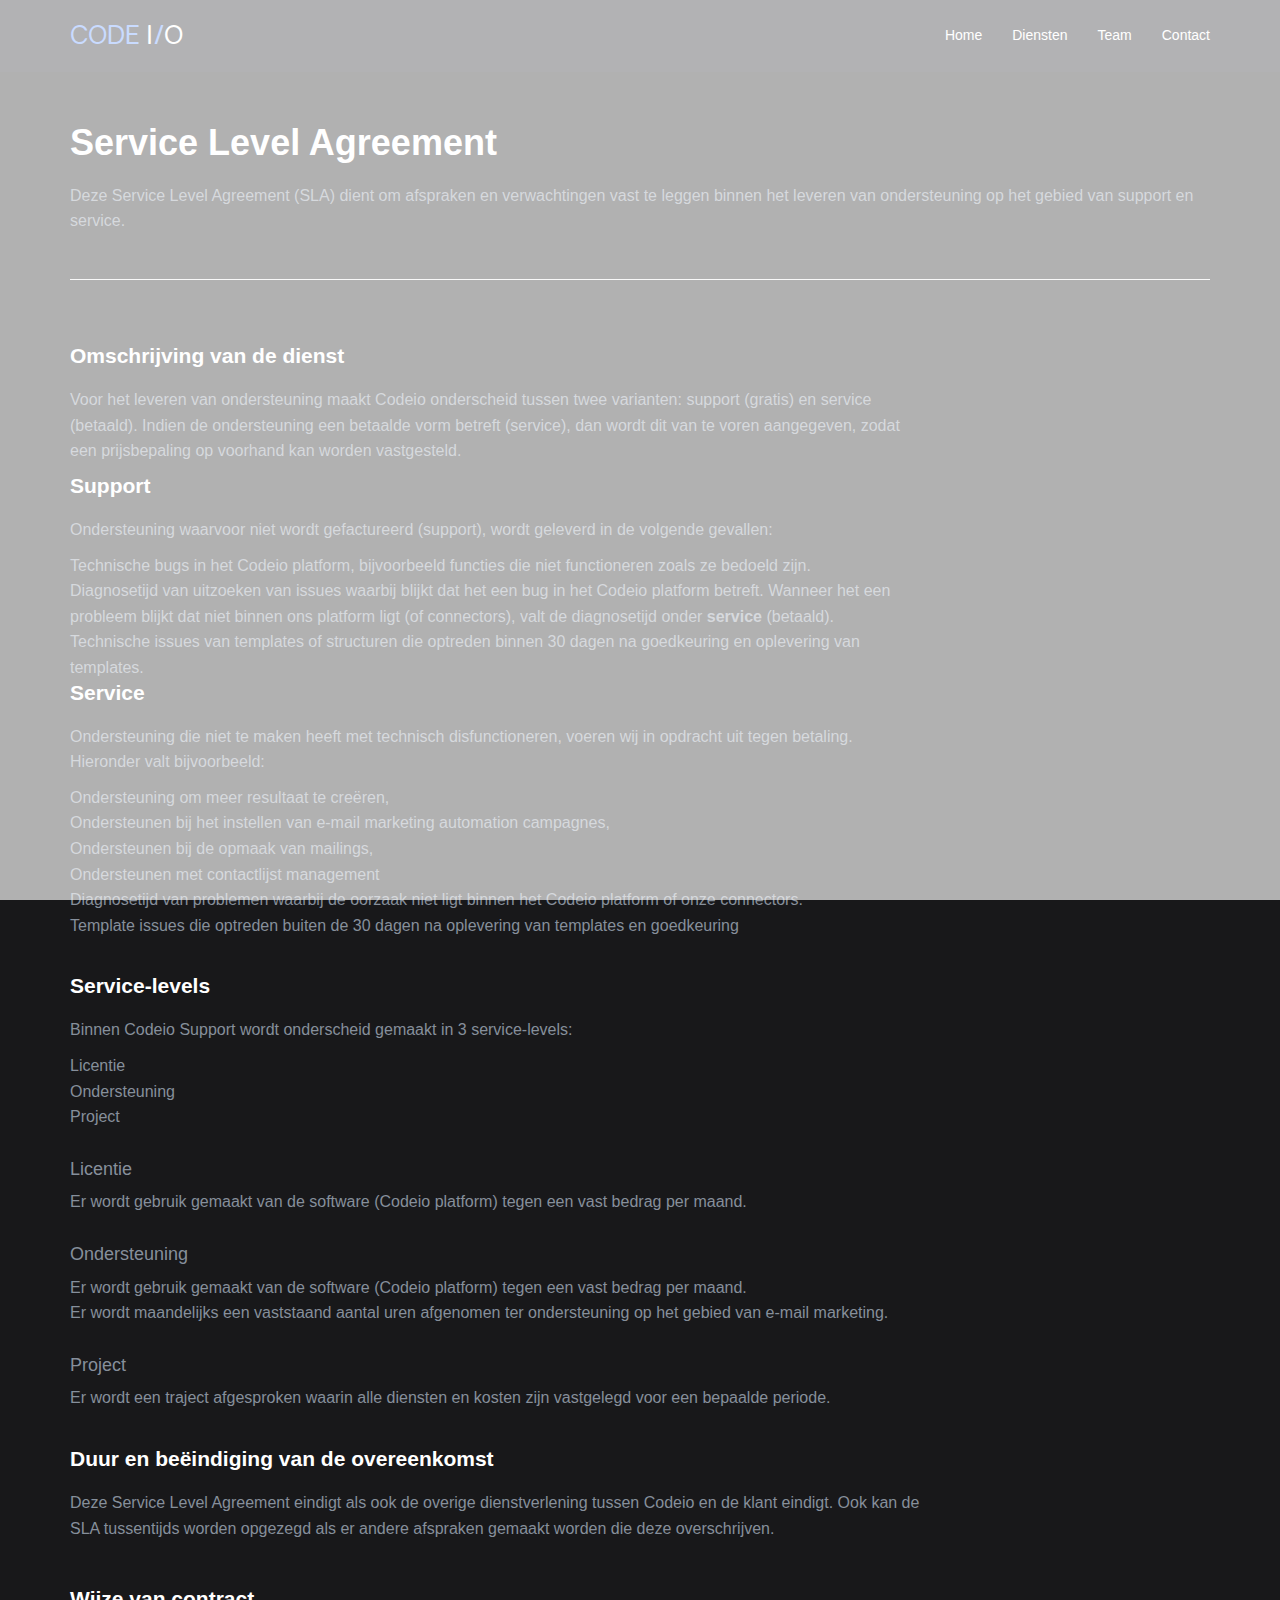
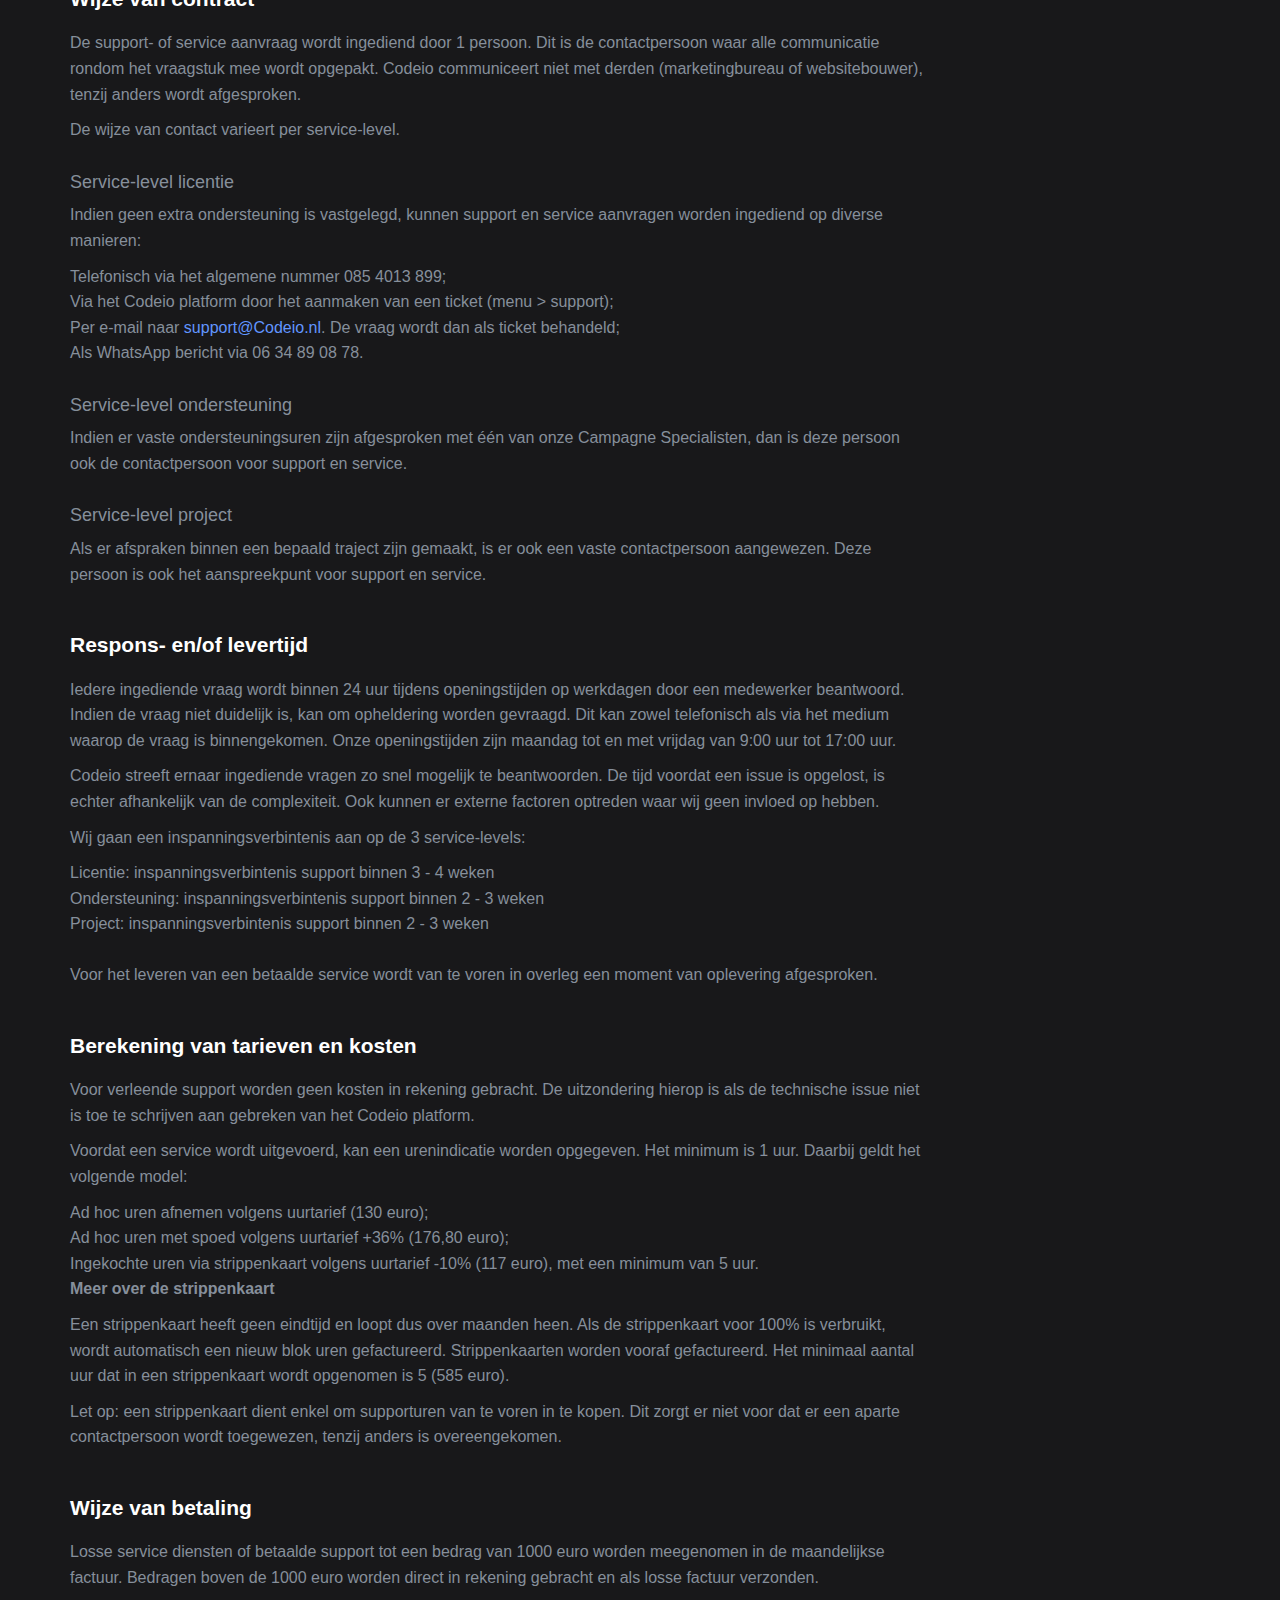
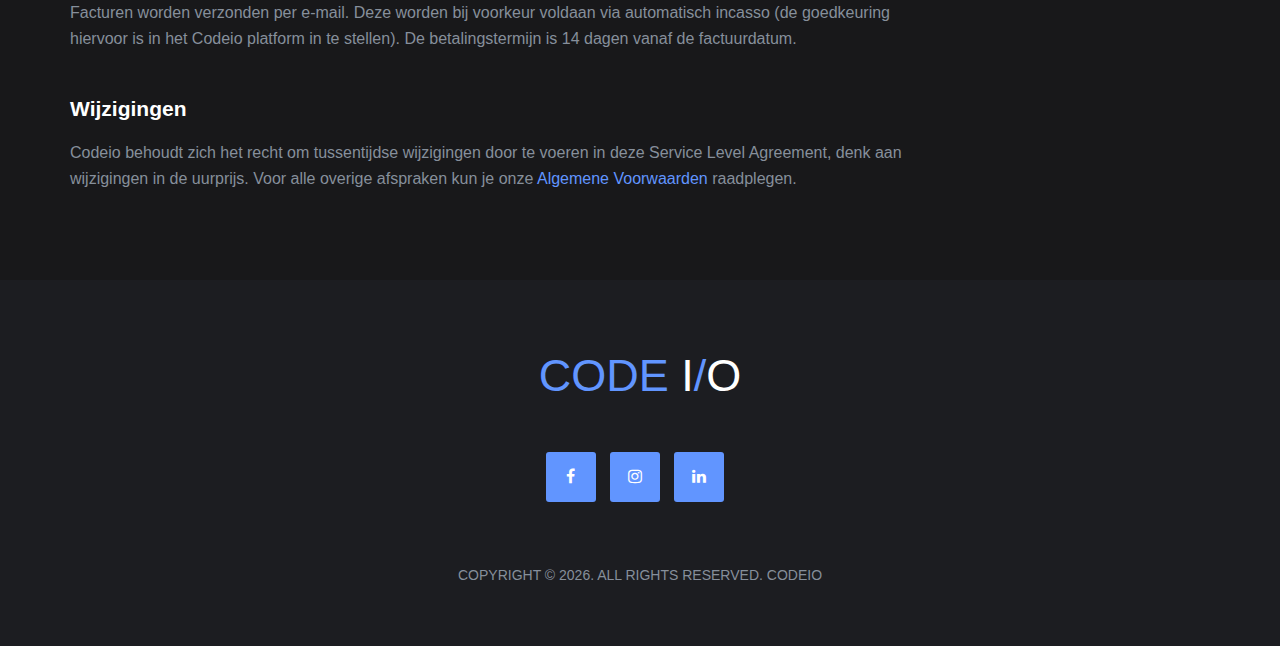
<file: sla.html>
<!DOCTYPE html>
<html lang="en">

<head>
    <meta charset="utf-8">
    <meta http-equiv="X-UA-Compatible" content="IE=edge">
    <meta name="viewport" content="width=device-width, initial-scale=1">

    <meta name="description" content="CODE I/O, voordelige website of bedrijfs-software in Breda!">
    <meta name="keywords" content="SEO, Optimalisatie, Websites, bedrijfs-software, Programmeren, codeio, codio, coding, Breda, Breda website">

    <meta property="og:image" content="https://codeio.nl/img/Logo-transparent.png">
    <meta property="og:title" content="CODE I/O">
    <meta property="og:description" content="CODE I/O, voordelige website of bedrijfs-software in Breda!">


    <link rel="icon" href="img/favicon.webp">

    <link rel="apple-touch-icon" href="img/favicon.webp">
    <meta name="apple-mobile-web-app-title" content="CODE I/O">

    <title>CODE I/O</title>

    <!-- Global site tag (gtag.js) - Google Analytics -->
    <script async src="https://www.googletagmanager.com/gtag/js?id=G-ZWFPZMZF6P"></script>
    <script>
        window.dataLayer = window.dataLayer || [];

        function gtag() {
            dataLayer.push(arguments);
        }
        gtag('js', new Date());

        gtag('config', 'G-ZWFPZMZF6P');
    </script>


    <!-- Google font -->
    <link href="https://fonts.googleapis.com/css?family=Montserrat:400,700%7CVarela+Round" rel=preload rel="stylesheet">

    <!-- Bootstrap -->
    <!-- <link rel="stylesheet" href="https://stackpath.bootstrapcdn.com/bootstrap/4.5.2/css/bootstrap.min.css" integrity="sha384-JcKb8q3iqJ61gNV9KGb8thSsNjpSL0n8PARn9HuZOnIxN0hoP+VmmDGMN5t9UJ0Z" crossorigin="anonymous"> -->
    <link type="text/css" rel="stylesheet" href="css/bootstrap.min.css" />


    <!-- Font Awesome Icon -->
    <link rel="stylesheet" rel=preload href="css/font-awesome.min.css">

    <!-- Custom stlylesheet -->
    <link rel="stylesheet" href="./css/scroll-down.css">
    <link type="text/css" rel="stylesheet" href="css/style.css" />

    <!-- HTML5 shim and Respond.js for IE8 support of HTML5 elements and media queries -->
    <!-- WARNING: Respond.js doesn't work if you view the page via file:// -->
    <!--[if lt IE 9]>
		<script src="https://oss.maxcdn.com/html5shiv/3.7.3/html5shiv.min.js"></script>
		<script src="https://oss.maxcdn.com/respond/1.4.2/respond.min.js"></script>
	<![endif]-->
</head>

<body>

    <header id="home-page">
        <nav id="nav" class="navbar navbar-dark bg-dark">
            <div class="container">
                <div class="navbar-header">
                    <div class="navbar-brand">
                        <a href="#home">
                            <div class="logo"><span>CODE</span> I<span>/</span>O</div>
                        </a>
                    </div>

                    <div class="nav-collapse">
                        <span></span>
                    </div>
                </div>

                <ul class="main-nav nav navbar-nav navbar-right">
                    <li><a href="#home">Home</a></li>
                    <li><a href="#diensten">Diensten</a></li>
                    <!-- <li><a href="#portfolio">Portfolio</a></li> -->
                    <li><a href="#team">Team</a></li>
                    <li><a href="#contact">Contact</a></li>
                </ul>
            </div>
        </nav>
    </header>

    <div class="section sla sm-padding bg-mid">
        <div class="container">
            <h2>Service Level Agreement</h2>
            <span>Deze Service Level Agreement (SLA) dient om afspraken en verwachtingen vast te leggen binnen het leveren van ondersteuning op het gebied van support en service.</span>
            <br><br>
            <hr>
            <br>
            <div class="wrap">
                <h3>Omschrijving van de dienst</h3>
                <p>Voor het leveren van ondersteuning maakt Codeio onderscheid tussen twee varianten: support (gratis) en service (betaald). Indien de ondersteuning een betaalde vorm betreft (service), dan wordt dit van te voren aangegeven, zodat een prijsbepaling op voorhand kan worden vastgesteld.</p>
                
                <h3>Support</h3>
                <p>Ondersteuning waarvoor niet wordt gefactureerd (support), wordt geleverd in de volgende gevallen:</p>
                <ul> 
                    <li>Technische bugs in het Codeio platform, bijvoorbeeld functies die niet functioneren zoals ze bedoeld zijn.</li> 
                    <li>Diagnosetijd van uitzoeken van issues waarbij blijkt dat het een bug in het Codeio platform betreft. Wanneer het een probleem blijkt dat niet binnen ons platform ligt (of connectors), valt de diagnosetijd onder <strong>service</strong> (betaald).</li> 
                    <li>Technische issues van templates of structuren die optreden binnen 30 dagen na goedkeuring en oplevering van templates.</li> 
                </ul>

                <h3>Service</h3>
                <p>Ondersteuning die niet te maken heeft met technisch disfunctioneren, voeren wij in opdracht uit tegen betaling. Hieronder valt bijvoorbeeld:</p>
                <ul> 
                    <li>Ondersteuning om meer resultaat te creëren,</li> 
                    <li>Ondersteunen bij het instellen van e-mail marketing automation campagnes,</li> 
                    <li>Ondersteunen bij de opmaak van mailings,</li> 
                    <li>Ondersteunen met contactlijst management</li> 
                    <li>Diagnosetijd van problemen waarbij de oorzaak niet ligt binnen het Codeio platform of onze connectors.</li> 
                    <li>Template issues die optreden buiten de 30 dagen na oplevering van templates en goedkeuring</li> 
                </ul>
            </div>
            <div class="wrap">
                <h3>Service-levels</h3>
                <p>Binnen Codeio Support wordt onderscheid gemaakt in 3 service-levels:</p>
                <ul> 
                    <li>Licentie</li> 
                    <li>Ondersteuning</li> 
                    <li>Project</li> 
                </ul>

                <h4><br>Licentie</h4>
                <ul> 
                    <li>Er wordt gebruik gemaakt van de software (Codeio platform) tegen een vast bedrag per maand.</li> 
                </ul>
                
                <h4><br>Ondersteuning</h4>
                <ul> 
                    <li>Er wordt gebruik gemaakt van de software (Codeio platform) tegen een vast bedrag per maand.</li> 
                    <li>Er wordt maandelijks een vaststaand aantal uren afgenomen ter ondersteuning op het gebied van e-mail marketing.</li> 
                </ul>

                <h4><br>Project</h4>
                <ul>
                    <li>Er wordt een traject afgesproken waarin alle diensten en kosten zijn vastgelegd voor een bepaalde periode.</li> 
                </ul>
            </div>
            <div class="wrap">
                <h3>Duur en beëindiging van de overeenkomst</h3>
                <p>Deze Service Level Agreement eindigt als ook de overige dienstverlening tussen Codeio en de klant eindigt. Ook kan de SLA tussentijds worden opgezegd als er andere afspraken gemaakt worden die deze overschrijven.</p>
            </div>
            <div class="wrap">
                <h3>Wijze van contract</h3>
                <p>De support- of service aanvraag wordt ingediend door 1 persoon. Dit is de contactpersoon waar alle communicatie rondom het vraagstuk mee wordt opgepakt. Codeio communiceert niet met derden (marketingbureau of websitebouwer), tenzij anders wordt afgesproken.&nbsp;</p>
                <p>De wijze van contact varieert per service-level.</p>

                <h4><br>Service-level licentie</h4>
                <p>Indien geen extra ondersteuning is vastgelegd, kunnen support en service aanvragen worden ingediend op diverse manieren:</p>
                
                <ul> 
                    <li>Telefonisch via het algemene nummer 085 4013 899;</li> 
                    <li>Via het Codeio platform door het aanmaken van een ticket (menu &gt; support);</li> 
                    <li>Per e-mail naar <a href="mailto:support@Codeio.nl">support@Codeio.nl</a>. De vraag wordt dan als ticket behandeld;</li> 
                    <li>Als WhatsApp bericht via 06 34 89 08 78.</li> 
                </ul>
               
                <h4><br>Service-level ondersteuning</h4>
                <p>Indien er vaste ondersteuningsuren zijn afgesproken met één van onze Campagne Specialisten, dan is deze persoon ook de contactpersoon voor support en service.</p>
                
                <h4><br>Service-level project</h4>
                <p>Als er afspraken binnen een bepaald traject zijn gemaakt, is er ook een vaste contactpersoon aangewezen. Deze persoon is ook het aanspreekpunt voor support en service.</p>
            </div>
            <div class="wrap">
                <h3>Respons- en/of levertijd</h3>
                <p>Iedere ingediende vraag wordt binnen 24 uur tijdens openingstijden op werkdagen door een medewerker beantwoord. Indien de vraag niet duidelijk is, kan om opheldering worden gevraagd. Dit kan zowel telefonisch als via het medium waarop de vraag is binnengekomen. Onze openingstijden zijn maandag tot en met vrijdag van 9:00 uur tot 17:00 uur.</p>
                <p>Codeio streeft ernaar ingediende vragen zo snel mogelijk te beantwoorden. De tijd voordat een issue is opgelost, is echter afhankelijk van de complexiteit. Ook kunnen er externe factoren optreden waar wij geen invloed op hebben.</p>
                <p>Wij gaan een inspanningsverbintenis aan op de 3 service-levels:</p>
                <ul> <li>Licentie: inspanningsverbintenis support binnen 3 - 4 weken</li> <li>Ondersteuning: inspanningsverbintenis support binnen 2 - 3 weken</li> <li>Project: inspanningsverbintenis support binnen 2 - 3 weken</li> </ul>
                <p><br>Voor het leveren van een betaalde service wordt van te voren in overleg een moment van oplevering afgesproken.</p>
            </div>
            <div class="wrap">
                <h3>Berekening van tarieven en kosten</h3>
                <p>Voor verleende support worden geen kosten in rekening gebracht. De uitzondering hierop is als de technische issue niet is toe te schrijven aan gebreken van het Codeio platform.</p>
                <p>Voordat een service wordt uitgevoerd, kan een urenindicatie worden opgegeven. Het minimum is 1 uur. Daarbij geldt het volgende model:</p>
                <ul> 
                    <li>Ad hoc uren afnemen volgens uurtarief (130 euro);</li> 
                    <li>Ad hoc uren met spoed volgens uurtarief +36% (176,80 euro);</li> 
                    <li>Ingekochte uren via strippenkaart volgens uurtarief -10% (117 euro), met een minimum van 5 uur.</li> 
                </ul>
                <p><strong>Meer over de strippenkaart</strong></p>
                <p>Een strippenkaart heeft geen eindtijd en loopt dus over maanden heen. Als de strippenkaart voor 100% is verbruikt, wordt automatisch een nieuw blok uren gefactureerd. Strippenkaarten worden vooraf gefactureerd. Het minimaal aantal uur dat in een strippenkaart wordt opgenomen is 5 (585 euro).</p>
                <p>Let op: een strippenkaart dient enkel om supporturen van te voren in te kopen. Dit zorgt er niet voor dat er een aparte contactpersoon wordt toegewezen, tenzij anders is overeengekomen.</p>
            </div>
            <div class="wrap">
                <h3>Wijze van betaling</h3>
                <p>Losse service diensten of betaalde support tot een bedrag van 1000 euro worden meegenomen in de maandelijkse factuur. Bedragen boven de 1000 euro worden direct in rekening gebracht en als losse factuur verzonden.</p>
                <p>Facturen worden verzonden per e-mail. Deze worden bij voorkeur voldaan via automatisch incasso (de goedkeuring hiervoor is in het Codeio platform in te stellen). De betalingstermijn is 14 dagen vanaf de factuurdatum.</p>
            </div>
            <div class="wrap">
                <h3>Wijzigingen</h3>
                <p>Codeio behoudt zich het recht om tussentijdse wijzigingen door te voeren in deze Service Level Agreement, denk aan wijzigingen in de uurprijs. Voor alle overige afspraken kun je onze <a title="Algemene Voorwaarden Codeio" href="https://www.Codeio.nl/algemene-voorwaarden" target="_blank" rel="noopener">Algemene Voorwaarden</a> raadplegen.</p>
            </div>
        </div>
    </div>

    <footer id="footer" class="sm-padding bg-dark">

        <div class="container">

            <div class="row">

                <div class="col-md-12">

                    <div class="footer-logo">
                        <a href="index.html">
                            <div class="logo"><span>CODE</span> I<span>/</span>O</div>
                        </a>
                    </div>

                    <ul class="footer-follow">
                        <li><a href="https://www.facebook.com/jelle.kootwijk.3/"><i class="fa fa-facebook"></i></a></li>
                        <!-- <li><a href="#"><i class="fa fa-twitter"></i></a></li> -->
                        <!-- <li><a href="#"><i class="fa fa-google-plus"></i></a></li> -->
                        <li><a href="https://www.instagram.com/jellekootwijk/"><i class="fa fa-instagram"></i></a></li>
                        <li><a href="https://www.linkedin.com/in/jelle-kootwijk-b12407171/"><i class="fa fa-linkedin"></i></a></li>
                        <!-- <li><a href="#"><i class="fa fa-youtube"></i></a></li> -->
                    </ul>

                    <div class="footer-copyright">
                        <p>Copyright &copy;
                            <script>
                                document.write(new Date().getFullYear());
                            </script>. All Rights Reserved. Codeio</p>
                    </div>

                </div>

            </div>

        </div>

    </footer>

    <div id="back-to-top"></div>

    <div id="preloader">
        <div class="preloader">
            <span></span>
            <span></span>
            <span></span>
            <span></span>
        </div>
    </div>

    <script type="text/javascript" src="js/jquery.min.js"></script>
    <script type="text/javascript" src="js/bootstrap.min.js"></script>
    <script type="text/javascript" src="js/image-gallery.js"></script>
    <script type="text/javascript" src="js/main.js"></script>

</body>

</html>
</file>
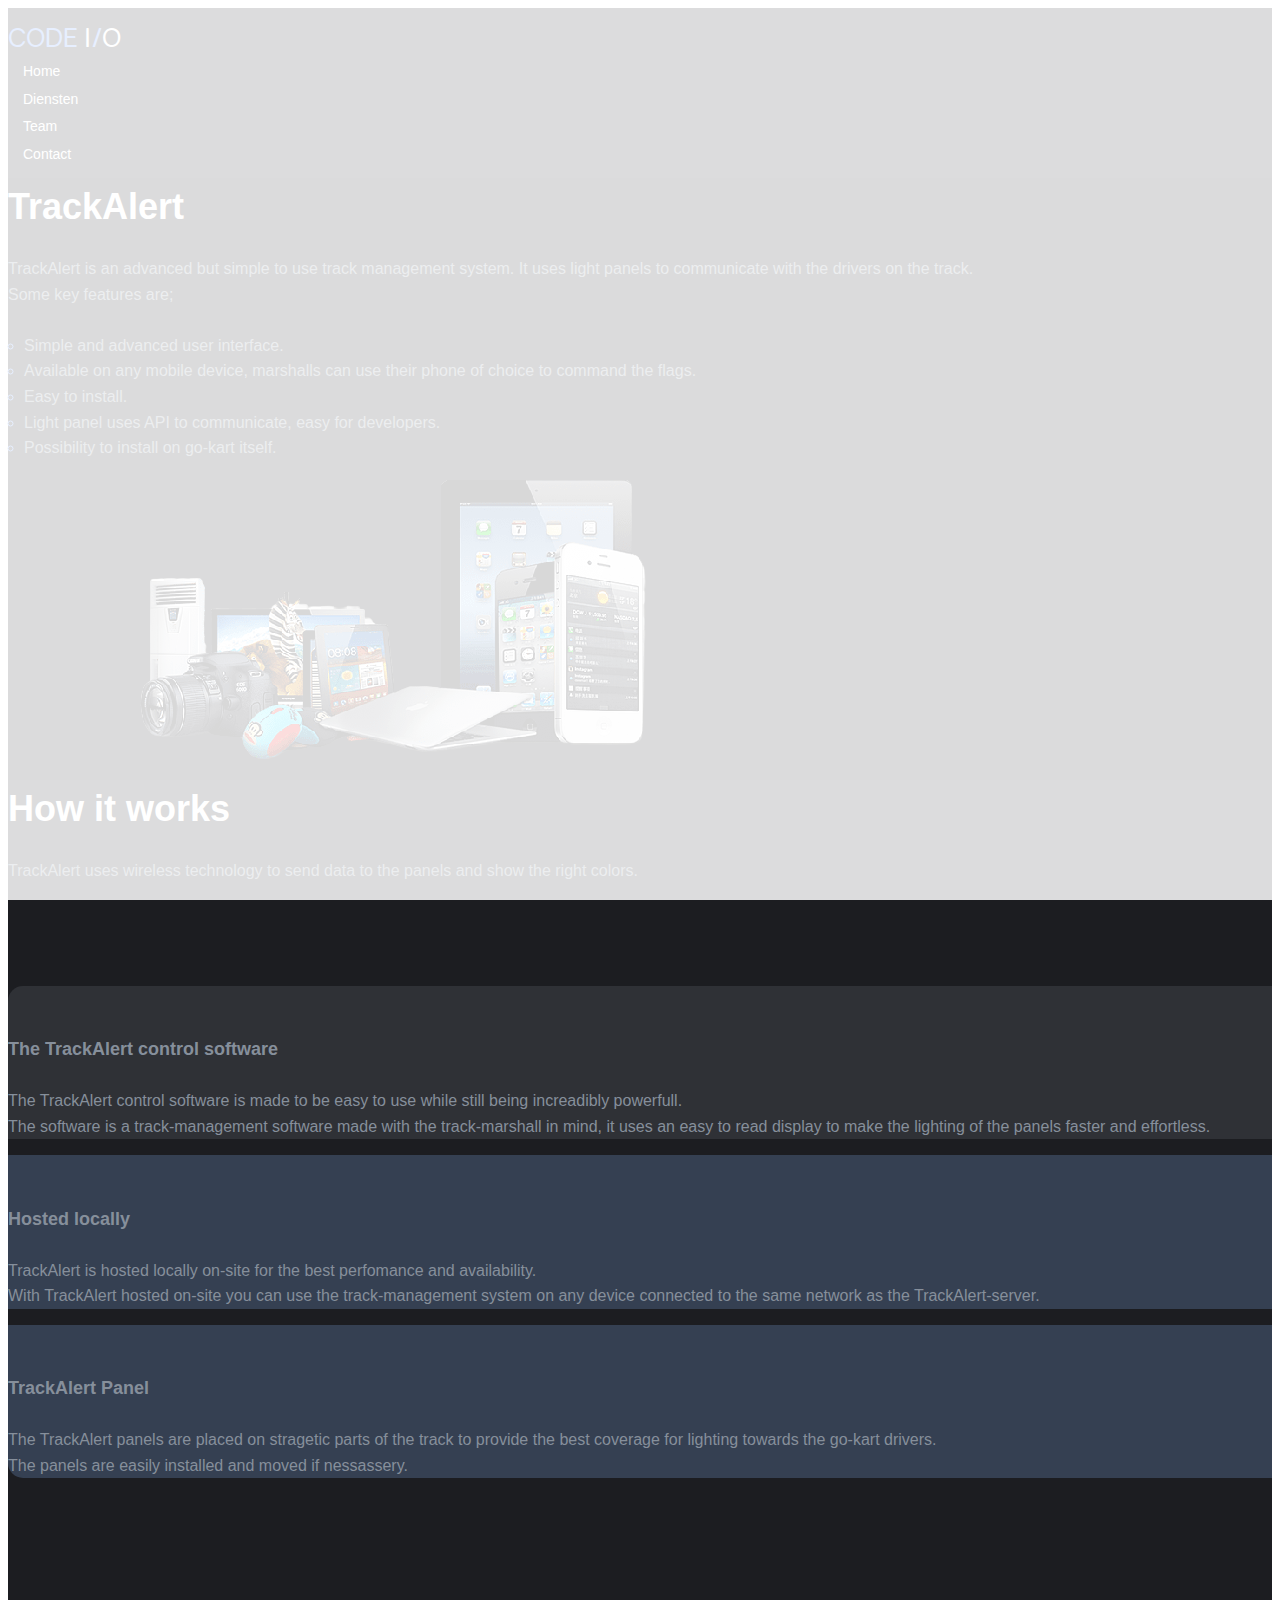
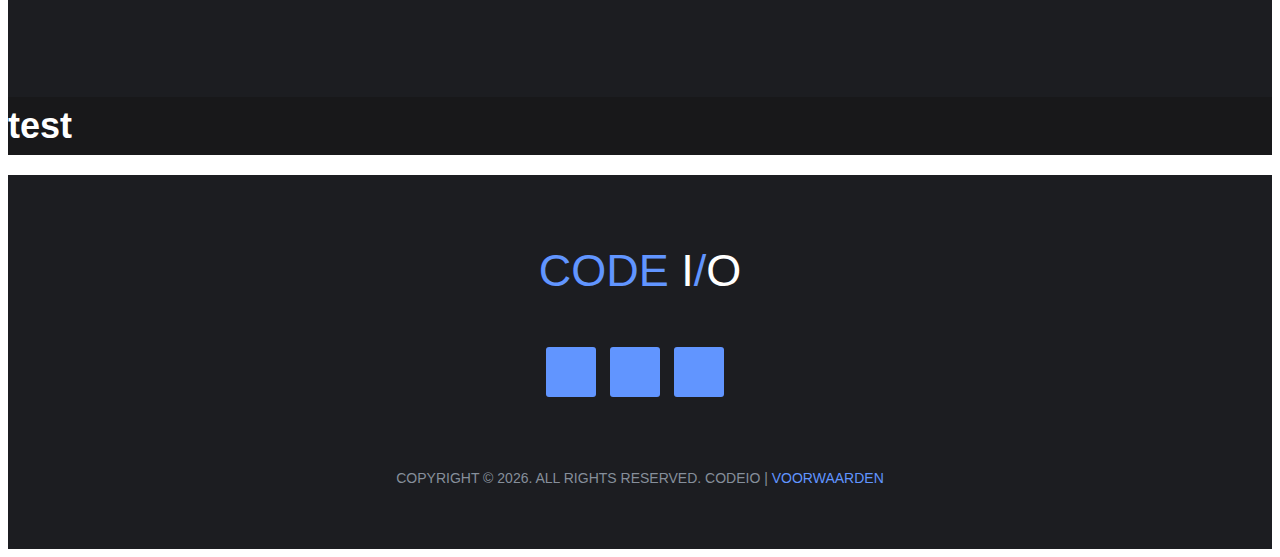
<file: trackalert.html>
<!DOCTYPE html>
<html lang="en">

<head>
    <meta charset="utf-8">
    <meta http-equiv="X-UA-Compatible" content="IE=edge">
    <meta name="viewport" content="width=device-width, initial-scale=1">

    <meta name="description" content="CODE I/O, voordelige website of bedrijfs-software in Breda!">
    <meta name="keywords" content="SEO, Optimalisatie, Websites, bedrijfs-software, Programmeren, codeio, codio, coding, Breda, Breda website">

    <meta property="og:image" content="https://codeio.nl/img/Logo-transparent.png">
    <meta property="og:title" content="CODE I/O">
    <meta property="og:description" content="CODE I/O, voordelige website of bedrijfs-software in Breda!">


    <link rel="icon" href="img/favicon.webp">

    <link rel="apple-touch-icon" href="img/favicon.webp">
    <meta name="apple-mobile-web-app-title" content="CODE I/O">

    <title>CODE I/O</title>

    <!-- Global site tag (gtag.js) - Google Analytics -->
    <script async src="https://www.googletagmanager.com/gtag/js?id=G-ZWFPZMZF6P"></script>
    <script>
        window.dataLayer = window.dataLayer || [];

        function gtag() {
            dataLayer.push(arguments);
        }
        gtag('js', new Date());

        gtag('config', 'G-ZWFPZMZF6P');
    </script>


    <!-- Google font -->
    <link href="https://fonts.googleapis.com/css?family=Montserrat:400,700%7CVarela+Round" rel=preload rel="stylesheet">

    <!-- Bootstrap -->
    <!-- <link rel="stylesheet" href="https://stackpath.bootstrapcdn.com/bootstrap/4.5.2/css/bootstrap.min.css" integrity="sha384-JcKb8q3iqJ61gNV9KGb8thSsNjpSL0n8PARn9HuZOnIxN0hoP+VmmDGMN5t9UJ0Z" crossorigin="anonymous"> -->
    <link href="https://cdn.jsdelivr.net/npm/bootstrap@5.3.0-alpha3/dist/css/bootstrap.min.css" rel="stylesheet" integrity="sha384-KK94CHFLLe+nY2dmCWGMq91rCGa5gtU4mk92HdvYe+M/SXH301p5ILy+dN9+nJOZ" crossorigin="anonymous">

    <!-- Font Awesome Icon -->
    <link rel="stylesheet" href="https://cdnjs.cloudflare.com/ajax/libs/font-awesome/6.4.0/css/all.min.css" integrity="sha512-iecdLmaskl7CVkqkXNQ/ZH/XLlvWZOJyj7Yy7tcenmpD1ypASozpmT/E0iPtmFIB46ZmdtAc9eNBvH0H/ZpiBw==" crossorigin="anonymous" referrerpolicy="no-referrer" />

    <!-- Custom stlylesheet -->
    <link rel="stylesheet" href="./css/scroll-down.css">
    <link type="text/css" rel="stylesheet" href="css/style.css" />

    <!-- HTML5 shim and Respond.js for IE8 support of HTML5 elements and media queries -->
    <!-- WARNING: Respond.js doesn't work if you view the page via file:// -->
    <!--[if lt IE 9]>
		<script src="https://oss.maxcdn.com/html5shiv/3.7.3/html5shiv.min.js"></script>
		<script src="https://oss.maxcdn.com/respond/1.4.2/respond.min.js"></script>
	<![endif]-->
</head>

<body>

    <header>
        <nav id="nav" class="navbar navbar-dark bg-dark">
            <div class="container">
                <div class="navbar-header">
                    <div class="navbar-brand">
                        <a href="#home">
                            <div class="logo"><span>CODE</span> I<span>/</span>O</div>
                        </a>
                    </div>

                    <div class="nav-collapse">
                        <span></span>
                    </div>
                </div>

                <ul class="main-nav nav navbar-nav navbar-right">
                    <li><a href="#home">Home</a></li>
                    <li><a href="#diensten">Diensten</a></li>
                    <!-- <li><a href="#portfolio">Portfolio</a></li> -->
                    <li><a href="#team">Team</a></li>
                    <li><a href="#contact">Contact</a></li>
                </ul>
            </div>
        </nav>

    </header>

    <section id="trackalert" class="p-5">
        <div class="trackalert row">
            <div class="col-md-2"></div>
            <div class="product-text col-md-4">
                <h2>TrackAlert</h2>
                <span>TrackAlert is an advanced but simple to use track management system. It uses light panels to communicate with
                    the drivers on the track.<br>
                    Some key features are;
                </span>
                <br>
                <br>
                <ul>
                    <li>Simple and advanced user interface.</li>
                    <li>Available on any mobile device, marshalls can use their phone of choice to command the flags.</li>
                    <li>Easy to install.</li>
                    <li>Light panel uses API to communicate, easy for developers.</li>
                    <li>Possibility to install on go-kart itself.</li>
                </ul>
            </div>
            <div class="product-image col-md-3">
                <img src="./img/placeholder-product-image.png" alt="">
            </div>
        </div>
    </section>

    <section id="workings" class="p-5">
        <div class="trackalert-workings">
            <div class="text-center">
                <h2>How it works</h2>
                <span>TrackAlert uses wireless technology to send data to the panels and show the right colors.</span>
            </div>
            <br><br><br><br>
            <div class="row">
                <div class="col-md-1"></div>
                <div class="col-md-5 text-right">
                    <div class="control-software select p-4 pt-5">
                        <div class="d-flex text-white">
                            <i class="fa-solid fa-tablet-screen-button fa-xl"></i>
                            <h4>The TrackAlert control software</h4>
                        </div>
                        <p>The TrackAlert control software is made to be easy to use while still being increadibly powerfull. <br>
                            The software is a track-management software made with the track-marshall in mind, 
                            it uses an easy to read display to make the lighting of the panels faster and effortless.
                        </p>
                    </div>
                        
                    <div class="host-local select p-4">
                        <div class="d-flex text-white">
                            <i class="fa-solid fa-server fa-xl"></i>
                            <h4>Hosted locally</h4>
                        </div>
                        <p>TrackAlert is hosted locally on-site for the best perfomance and availability. <br>
                            With TrackAlert hosted on-site you can use the track-management system on any device connected to the same network as the TrackAlert-server.
                        </p>
                    </div>

                    <div class="panel select p-4 pb-5">
                        <div class="d-flex text-white">
                            <i class="fa-solid fa-tv fa-xl"></i>
                            <h4>TrackAlert Panel</h4>
                        </div>
                        <p>The TrackAlert panels are placed on stragetic parts of the track to provide the best coverage for lighting towards the go-kart drivers. <br>
                            The panels are easily installed and moved if nessassery.
                        </p>
                    </div>
                </div>
                
                <div class="col-md-5 round bg-dark-2">
                    <div id="workings-image"></div>
                </div>
                <div class="col-md-1"></div>
            </div>
            <br><br>
        </div>
    </section>

    <section id="example" class="p-5">
        <div class="example">
            <h2>test</h2>
        </div>
    </section>

    <footer id="footer" class="sm-padding bg-dark">

        <div class="container">

            <div class="row">

                <div class="col-md-12">

                    <div class="footer-logo">
                        <a href="index.html">
                            <div class="logo"><span>CODE</span> I<span>/</span>O</div>
                        </a>
                    </div>

                    <ul class="footer-follow">
                        <li><a href="https://www.facebook.com/jelle.kootwijk.3/"><i class="fa fa-facebook"></i></a></li>
                        <!-- <li><a href="#"><i class="fa fa-twitter"></i></a></li> -->
                        <!-- <li><a href="#"><i class="fa fa-google-plus"></i></a></li> -->
                        <li><a href="https://www.instagram.com/jellekootwijk/"><i class="fa fa-instagram"></i></a></li>
                        <li><a href="https://www.linkedin.com/company/37031083/"><i class="fa fa-linkedin"></i></a></li>
                        <!-- <li><a href="#"><i class="fa fa-youtube"></i></a></li> -->
                    </ul>

                    <div class="footer-copyright">
                        <p>Copyright &copy;
                            <script>
                                document.write(new Date().getFullYear());
                            </script>. All Rights Reserved. Codeio
                                | <a href="./algemene-voorwaarden.html">Voorwaarden</a>
                            </p>
                    </div>

                </div>

            </div>

        </div>

    </footer>

    <div id="back-to-top"></div>

    <div id="preloader">
        <div class="preloader">
            <span></span>
            <span></span>
            <span></span>
            <span></span>
        </div>
    </div>

    <script type="text/javascript" src="js/jquery.min.js"></script>
    <script type="text/javascript" src="js/bootstrap.min.js"></script>
    <script type="text/javascript" src="js/image-gallery.js"></script>
    <script type="text/javascript" src="js/main.js"></script>

</body>

</html>
</file>
<file: css/scroll-down.css>
.scroll-down{
  border: 2px solid #fff;
  border-radius: 20px;
  bottom: 60px;
  height: 50px;
  left: 0;
  right: 0;
  margin: 0 auto;
  position: absolute;
  width: 30px;
}
 

.scroll-down:before{
  animation: scrollDownAnimation 2s infinite;
  background-color: #fff;
  border-radius: 100%;
  content: '';
  height: 6px;
  left: 0;
  margin: 0 auto;
  position: absolute;
  right: 0;
  top: 10px;
  width: 6px;
}
   

@keyframes scrollDownAnimation{
  0%{
    opacity: 0;
    transform: translate(0, 0);
  }
  40%{
    opacity: 1;
  }

  80%{
    opacity: 0;
    transform: translate(0, 20px);
  }

  100%{
    opacity: 0;
  }
}
</file>
<file: css/style.css>
/*
Colors:
	Body 		  : #868F9B
	Headers 	: #10161A
	Primary 	: #6195FF
	Dark      : #FCFCFF
	Grey 		  : #F4F4F4 #FAFAFA #EEE

Fonts: Montserrat Varela Round

Table OF Contents
------------------------------------
1 > General
2 > Logo
3 > Navigation
4 > Header
5 > About
6 > Portfolio
7 > Services
8 >  Why choose us
9 >  Numbers
11 > Testimonial
12 > Team
16 > Contact
17 > Footer
18 > Responsive
19 > Owl theme
20 > Back to top
21 > Preloader

------------------------------------*/

/*------------------------------------*\
	General
\*------------------------------------*/


/* -- typography -- */


@font-face {
    font-family: 'Gravity';
    src: url('../fonts/Gravity-Regular.woff2') format('woff2'),
        url('../fonts/Gravity-Regular.woff') format('woff');
    font-weight: normal;
    font-style: normal;
}



body {
    font-family: 'Varela Round', sans-serif;
    font-size: 16px;
    line-height: 1.6;
    overflow-x: hidden;
    color: #868F9B;
}

h1, h2, h3, h5, h6 {
    font-family: 'Montserrat', sans-serif;
    font-weight: 700;
    margin-top: 0px;
    margin-bottom: 20px;
    color: #fff;
}

h1 {
    font-size: 54px;
}

h2 {
    font-size: 36px;
}

h3 {
    font-size: 21px;
}

h4 {
    font-size: 18px;
}

h5 {
    font-size: 16px;
}

.mt-5, .my-5 {
    margin-top: 3rem!important;
}

a {
    color: #6195FF;
    text-decoration: none;
    -webkit-transition: 0.2s opacity;
    transition: 0.2s opacity;
}

a:hover, a:focus {
    text-decoration: none;
    outline: none;
    opacity: 0.8;
    color: #6195FF;
}

.main-color {
    color: #6195FF;
}

.white-text {
    color: #FFF;
}

.dark-text {
    color: #10161A !important;
}

::-moz-selection {
    background-color: #6195FF;
    color: #FFF;
}

::selection {
    background-color: #6195FF;
    color: #FFF;
}

ul, ol {
    margin: 0;
    padding: 0;
    list-style: none
}

.blue{
   color: #6195FF !important
}
.grey{
    color: rgb(175, 175, 175) !important
}

.borders{
    border-top: 1px solid #EEE;
    border-bottom: 1px solid #EEE;
}

/* -- section  -- */

.section {
    position: relative;
}

.md-padding {
    padding-top: 120px;
    padding-bottom: 120px;
}

.sm-padding {
    padding-top: 60px;
    padding-bottom: 60px;
}


/* --  background section  -- */

.bg-grey {
    background-color: #FAFAFA;
    border-top: 1px solid #EEE;
    border-bottom: 1px solid #EEE;
}

.bg-dark {
    background-color: #1C1D21 !important;
}

.bg-mid{
    background-color: #18181a !important;
}


/* --  background image section  -- */

.bg-img {
    background-image: url('../img/background4.webp');
    position: absolute;
    left: 0;
    top: 0;
    right: 0;
    bottom: 0;
    z-index: -1;
    background-position: center;
    -o-background-size:cover; 
    -moz-background-size:cover; 
    -webkit-background-size:cover; 
    background-size: cover;
    background-attachment: fixed;
}
.bg-img2{
    background-image: url('../img/background-image2.webp');
    position: absolute;
    left: 0;
    top: 0;
    right: 0;
    bottom: 0;
    z-index: -1;
    background-position: center;
    -o-background-size:cover; 
    -moz-background-size:cover; 
    -webkit-background-size:cover; 
    background-size: cover;
    background-attachment: fixed;
}

.bg-img .overlay {
    position: absolute;
    left: 0;
    top: 0;
    right: 0;
    bottom: 0;
    opacity: .8;
    background: #1C1D21;
}
.bg-img2 .overlay {
    position: absolute;
    left: 0;
    top: 0;
    right: 0;
    bottom: 0;
    opacity: .8;
    background: #1C1D21;
}


/* --  section header  -- */

.section-header {
    position: relative;
    margin-bottom: 60px;
}

.section-header .title {
    text-transform: capitalize;
}

.title:after {
    content:"";
  	display:block;
  	height:4px;
  	width:40px;
  	background-color: #6195FF;
    margin-top: 20px;
}

.text-center .title:after {
    margin: 20px auto 0px;
}

/* --  Input  -- */

input[type="text"], input[type="email"], input[type="password"], input[type="number"], input[type="date"], input[type="url"], input[type="tel"], textarea {
    height: 40px;
    width: 100%;
    border: none;
	  background: #F4F4F4;
    border-bottom: 2px solid #EEE;
    color: #354052;
    padding: 0px 10px;
    opacity: 0.5;
    -webkit-transition: 0.2s border-color, 0.2s opacity;
    transition: 0.2s border-color, 0.2s opacity;
}

select{
    width: 100%;
    height: 40px;
    background: #87888a;
    color: #354052;
}


textarea {
    padding: 10px 10px;
    min-height: 80px;
    resize: vertical;
}

input[type="text"]:focus, input[type="email"]:focus, input[type="password"]:focus, input[type="number"]:focus, input[type="date"]:focus, input[type="url"]:focus, input[type="tel"]:focus, textarea:focus {
    border-color: #6195FF;
    opacity: 1;
}

/* --  Buttons  -- */

.main-btn, .white-btn, .outline-btn {
    display: inline-block;
    padding: 10px 35px;
    margin: 3px;
    border: 2px solid transparent;
    border-radius: 3px;
    -webkit-transition: 0.2s opacity;
    transition: 0.2s opacity;
}

.main-btn {
    background: #6195FF;
    color: #FFF;
}

.white-btn {
    background: #FFF;
    color: #10161A !important;
}

.outline-btn {
    background: transparent;
    color: #6195FF !important;
    border-color: #6195FF;
}

.main-btn:hover, .white-btn:hover, .outline-btn:hover {
    color: #6195FF;
    background-color: #94b7ff;
}


/*------------------------------------*\
	Logo
\*------------------------------------*/

.logo{
    color: #fff;
}
.logo span{
    color: #6195FF !important;
}

.navbar-brand a{
    padding: 0;
    color: #fff;
    font-size: 25px;
    font-family: Gravity;
}

.navbar-brand a span{
    color: #6195FF !important;
}

.navbar-brand .logo, .navbar-brand .logo-alt {
    max-height: 50px;
    display: block;
}

#nav:not(.nav-transparent):not(.fixed-nav) .navbar-brand .logo-alt span{
    color: #6195FF !important;
}

#nav.nav-transparent:not(.fixed-nav) .navbar-brand .logo span{
    color: #6195FF !important;
}

#nav.fixed-nav .navbar-brand .logo-alt {
    display: none;
}

@media only screen and (max-width: 767px) {
    #nav.nav-transparent .navbar-brand .logo-alt {
        display: none !important;
    }
    #nav.nav-transparent .navbar-brand .logo {
        display: block !important;
    }
}


/*------------------------------------*\
	Navigation
\*------------------------------------*/

.navbar-nav{
    flex-direction: row;
}

#nav {
    padding: 10px 0px;
    -webkit-transition: 0.2s padding;
    transition: 0.2s padding;
    z-index: 999;
}

#nav.navbar {
    border: none;
    border-radius: 0;
    margin-bottom: 0px;
}

#nav.fixed-nav {
    position: fixed;
    left: 0;
    right: 0;
    padding: 0px 0px;
}

#nav.nav-transparent {
    background: transparent;
}


/* -- default nav -- */

@media only screen and (min-width: 768px) {
    .main-nav li {
        padding: 0px 15px;
    }
    .main-nav li a {
        font-size: 14px;
        -webkit-transition: 0.2s color;
        transition: 0.2s color;
    }
    .main-nav>li>a {
        color: #fff;
        padding: 15px 0px;
    }
    #nav.nav-transparent:not(.fixed-nav) .main-nav>li>a {
        color: #fff;
    }
    .main-nav>li>a:hover, .main-nav>li>a:focus, .main-nav>li.active>a {
        background: transparent;
        color: #6195FF;
    }
    .main-nav>li>a:after {
        content: "";
        display: block;
        background-color: #6195FF;
        height: 2px;
        width: 0%;
        -webkit-transition: 0.2s width;
        transition: 0.2s width;
    }
    .main-nav>li>a:hover:after, .main-nav>li.active>a:after {
        width: 100%;
    }
    /* dropdown */
    .has-dropdown {
        position: relative;
    }
    .has-dropdown>a:before {
        font-family: 'FontAwesome';
        content: "\f054";
        font-size: 6px;
        margin-left: 6px;
        float: right;
        -webkit-transform: rotate(90deg);
        -ms-transform: rotate(90deg);
        transform: rotate(90deg);
        -webkit-transition: 0.2s transform;
        transition: 0.2s transform;
    }
    .dropdown {
        position: absolute;
        right: -50%;
        top: 0;
        background-color: #6195FF;
        width: 200px;
        -webkit-box-shadow: 0px 5px 5px -5px rgba(53, 64, 82, 0.2);
        box-shadow: 0px 5px 5px -5px rgba(53, 64, 82, 0.2);
        -webkit-transform: translateY(15px) translateX(50%);
        -ms-transform: translateY(15px) translateX(50%);
        transform: translateY(15px) translateX(50%);
        opacity: 0;
        visibility: hidden;
        -webkit-transition: 0.2s all;
        transition: 0.2s all;
    }
    .main-nav>.has-dropdown>.dropdown {
        top: 100%;
        right: 50%;
    }
    .main-nav>.has-dropdown>.dropdown .dropdown.dropdown-left {
        right: 150%;
    }
    .dropdown li a {
        display: block;
        color: #FFF;
        border-top: 1px solid rgba(250, 250, 250, 0.1);
        padding: 10px 0px;
    }
    .dropdown li:nth-child(1) a {
        border-top: none;
    }
    .has-dropdown:hover>.dropdown {
        opacity: 1;
        visibility: visible;
        -webkit-transform: translateY(0px) translateX(50%);
        -ms-transform: translateY(0px) translateX(50%);
        transform: translateY(0px) translateX(50%);
    }
    .has-dropdown:hover>a:before {
        -webkit-transform: rotate(0deg);
        -ms-transform: rotate(0deg);
        transform: rotate(0deg);
    }
    .nav-collapse {
        display: none;
    }
}


/* -- mobile nav -- */

@media only screen and (max-width: 767px) {
    #nav {
        padding: 0px 0px;
    }
    #nav.nav-transparent {
        background: #FFF;
    }
    .main-nav {
        position: fixed;
        right: 0;
        height: calc(100vh - 80px);
        -webkit-box-shadow: 0px 80px 0px 0px #1C1D21;
        box-shadow: 0px 80px 0px 0px #1C1D21;
        max-width: 250px;
        width: 0%;
        -webkit-transform: translateX(100%);
        -ms-transform: translateX(100%);
        transform: translateX(100%);
        margin: 0;
        overflow-y: auto;
        background: #1C1D21;
        -webkit-transition: 0.2s all;
        transition: 0.2s all;
    }
    #nav.open .main-nav {
        -webkit-transform: translateX(0%);
        -ms-transform: translateX(0%);
        transform: translateX(0%);
        width: 100%;
    }
    .main-nav li {
        border-top: 1px solid rgba(250, 250, 250, 0.1);
    }
    .main-nav li a {
        display: block;
        color: #FFF;
        -webkit-transition: 0.2s all;
        transition: 0.2s all;
    }
    .main-nav>li.active {
        border-left: 6px solid #6195FF;
    }
    .main-nav li a:hover, .main-nav li a:focus {
        background-color: #6195FF;
        color: #FFF;
        opacity: 1;
    }
    .has-dropdown>a:after {
        content: "\f054";
        font-family: 'FontAwesome';
        float: right;
        -webkit-transition: 0.2s -webkit-transform;
        transition: 0.2s -webkit-transform;
        transition: 0.2s transform;
        transition: 0.2s transform, 0.2s -webkit-transform;
    }
    .dropdown {
        opacity: 0;
        visibility: hidden;
        height: 0;
        background: rgba(250, 250, 250, 0.1);
    }
    .dropdown li a {
        padding: 6px 10px;
    }
    .has-dropdown.open-drop>a:after {
        -webkit-transform: rotate(90deg);
        -ms-transform: rotate(90deg);
        transform: rotate(90deg);
    }
    .has-dropdown.open-drop>.dropdown {
        opacity: 1;
        visibility: visible;
        height: auto;
        -webkit-transition: 0.2s all;
        transition: 0.2s all;
    }
}


/* -- nav btn collapse -- */

.nav-collapse {
    position: relative;
    float: right;
    width: 40px;
    height: 40px;
    margin-top: 5px;
    margin-right: 5px;
    cursor: pointer;
    z-index: 99999;
}

.nav-collapse span {
    display: block;
    -webkit-transform: translate(-50%, -50%);
    -ms-transform: translate(-50%, -50%);
    transform: translate(-50%, -50%);
    position: absolute;
    top: 50%;
    left: 50%;
    width: 25px;
}

.nav-collapse span:before, .nav-collapse span:after {
    content: "";
    display: block;
}

.nav-collapse span, .nav-collapse span:before, .nav-collapse span:after {
    height: 4px;
    background: #fff;
    -webkit-transition: 0.2s all;
    transition: 0.2s all;
}

.nav-collapse span:before {
    -webkit-transform: translate(0%, 10px);
    -ms-transform: translate(0%, 10px);
    transform: translate(0%, 10px);
}

.nav-collapse span:after {
    -webkit-transform: translate(0%, -14px);
    -ms-transform: translate(0%, -14px);
    transform: translate(0%, -14px);
}

#nav.open .nav-collapse span {
    background: transparent;
}

#nav.open .nav-collapse span:before {
    -webkit-transform: translateY(0px) rotate(-135deg);
    -ms-transform: translateY(0px) rotate(-135deg);
    transform: translateY(0px) rotate(-135deg);
}

#nav.open .nav-collapse span:after {
    -webkit-transform: translateY(-4px) rotate(135deg);
    -ms-transform: translateY(-4px) rotate(135deg);
    transform: translateY(-4px) rotate(135deg);
}


/*------------------------------------*\
	Header
\*------------------------------------*/

header {
    position: relative;
}

#home {
    height: 100vh;
}
#home-page {
    height: 7vh;
}

#home .home-wrapper h3{
    font-size: 3.3em;
    font-weight: 100;
}

#home .home-wrapper {
    position: absolute;
    left: 15%;
    top: 40%;
    -webkit-transform: translateY(-50%);
    -ms-transform: translateY(-50%);
    transform: translateY(-50%);
}


.header-wrapper h2 {
    display: inline-block;
    margin-bottom: 0px;
}

.header-wrapper .breadcrumb {
    float: right;
    background: transparent;
    margin-bottom: 0px;
}

.header-wrapper .breadcrumb .breadcrumb-item.active {
    color: #868F9B;
}

.breadcrumb>li+li:before {
    color: #868F9B;
}


/*------------------------------------*\
	About
\*------------------------------------*/


#diensten .dienst-cards{
    display: flex;
    justify-content: space-around;
}
#diensten .dienst-cards .card{
    border-radius: 10px;
    color: #10161A !important;
    background-color: #fff;

    display: flex;
    flex-direction: column;

    padding: 0.8em 1.5em 1.5em 1.5em;
    margin-top: 3em;
    margin: 2em;
}
#diensten .dienst-cards .card i{
    color: #6195FF;
    margin-top: 0.2em;
}
.dienst-cards .card h4{
    font-size: 1.6em;
    margin-top: 1em;
}
.dienst-cards .card span{
    margin: 0.5em 0em;
}
.dienst-cards .card a{
    background-color: #6195FF;
    color: #fff;
    padding: 0.7em 1em;
    text-align: center;
    border-radius: 50px;
    margin: 2em 1.5em 0em 1.5em;
}

.card-special{
    margin-top: 0px !important;
}
.card-special a{
    margin-top: 2.5em !important;
}

.about {
    position: relative;
    text-align: center;
    padding: 40px 20px;
    border: 1px solid #EEE;
    margin: 15px 0px;
}

.about i {
    font-size: 36px;
    color: #6195FF;
    margin-bottom: 20px;
}

.about:after {
    content: "";
    background-color: #1C1D21;
    position: absolute;
    left: 0;
    top: 0;
    bottom: 0;
    width: 0%;
    z-index: -1;
    -webkit-transition: 0.2s width;
    transition: 0.2s width;
}

.about:hover:after {
    width: 100%;
}

.about h3 {
    -webkit-transition: 0.2s color;
    transition: 0.2s color;
}

.about:hover h3 {
    color: #fff;
}


/*------------------------------------*\
	Portfolio
\*------------------------------------*/

.work {
    position: relative;
    padding: 20px;
}

.work>img {
  width: 100%;
}

.work .overlay {
    background: #1C1D21;
    position: absolute;
    top: 0px;
    left: 0px;
    right: 0px;
    bottom: 0px;
    opacity: 0;
    -webkit-transition: 0.2s opacity;
    transition: 0.2s opacity;
    -webkit-transition-delay: 0.2s;
    transition-delay: 0.2s;
}

.work:hover .overlay {
    -webkit-transition-delay: 0s;
    transition-delay: 0s;
    opacity: 0.8;
}

.work .work-content {
    position: absolute;
    left: 25px;
    right: 25px;
    top: 50%;
    text-align: center;
    -webkit-transform: translateY(-50%);
    -ms-transform: translateY(-50%);
    transform: translateY(-50%);
}

.work .work-content h3 {
    -webkit-transform: translateY(100%);
    -ms-transform: translateY(100%);
    transform: translateY(100%);
    opacity: 0;
    color: #FFF;
    margin-bottom: 10px;
    -webkit-transition: 0.2s all;
    transition: 0.2s all;
    -webkit-transition-delay: 0.1s;
    transition-delay: 0.1s;
}

.work:hover .work-content h3 {
    -webkit-transform: translateY(0%);
    -ms-transform: translateY(0%);
    transform: translateY(0%);
    opacity: 1;
    -webkit-transition-delay: 0.1s;
    transition-delay: 0.1s;
}

.work .work-content span {
    display: block;
    text-transform: uppercase;
    -webkit-transform: translateY(100%);
    -ms-transform: translateY(100%);
    transform: translateY(100%);
    opacity: 0;
    color: #6195FF;
    margin-bottom: 5px;
    -webkit-transition: 0.2s all;
    transition: 0.2s all;
    -webkit-transition-delay: 0.2s;
    transition-delay: 0.2s;
}

.work:hover .work-content span {
    -webkit-transform: translateY(0%);
    -ms-transform: translateY(0%);
    transform: translateY(0%);
    opacity: 1;
    -webkit-transition-delay: 0s;
    transition-delay: 0s;
}

.work .work-link {
    text-align: center;
    margin-top: 20px;
    opacity: 0;
    -webkit-transition: 0.2s opacity;
    transition: 0.2s opacity;
}

.work .work-link a {
    display: inline-block;
    width: 50px;
    height: 50px;
    background-color: #6195FF;
    color: #FFF;
    line-height: 50px;
    text-align: center;
}

.work:hover .work-link {
    -webkit-transition-delay: 0.2s;
    transition-delay: 0.2s;
    opacity: 1;
}


/*------------------------------------*\
	Services
\*------------------------------------*/

.service {
    position: relative;
    padding: 40px 20px 40px 70px;
    margin: 15px 0px;
    border: 1px solid #EEE;
}

#service .logo{
    font-size: 2em;
}

#service p span{
    color: #6195FF;
}

#service p {
    margin: 2em 6em 0em 6em;
    color: #fff;
}

.service i {
    position: absolute;
    left: 20px;
    text-align: center;
    font-size: 32px;
    color: #6195FF;
    border-radius: 50%;
}

.service:after {
    content: "";
    background-color: #1C1D21;
    position: absolute;
    left: 0;
    top: 0;
    bottom: 0;
    width: 0%;
    z-index: -1;
    -webkit-transition: 0.2s width;
    transition: 0.2s width;
}

.service:hover:after {
    width: 100%;
}

.service h3 {
  -webkit-transition: 0.2s color;
  transition: 0.2s color;
}

.service:hover h3 {
    color: #fff;
}


/* Portfolio gallery */

.filter-button
{
    font-size: 18px;
    border-radius: 5px;
    text-align: center;
    margin-bottom: 30px;

    background: none;
	color: inherit;
	border: 1px solid #6195FF;
	font: inherit;
	cursor: pointer;
	outline: inherit;
}
.filter-button:hover
{
    font-size: 18px;
    border-radius: 5px;
    text-align: center;

    background: #2b2d33;
	color: inherit;
	border: 1px solid #6195FF;
	font: inherit;
	cursor: pointer;
	outline: inherit;
}
.filter-button:focus{
    background: #2b2d33;
	color: inherit;
	border: 1px solid #6195FF;
	font: inherit;
	cursor: pointer;
	outline: inherit;
}
.filter-button:active{
    background: #2b2d33;
	color: inherit;
	border: 1px solid #6195FF;
	font: inherit;
	cursor: pointer;
	outline: inherit;
}

.port-image
{
    width: 100%;
}

.gallery_product
{
    margin-bottom: 30px;
}


.gallery_product {
    position: relative;

}
.gallery_product .overlay {
    position: absolute;
    top: 0;
    left: 0;
    width: 92.5%;
    height: 100%;
    display: none;
    color: #FFF;

    margin-right: 15px;
    margin-left: 15px;
}
.gallery_product:hover .overlay {
    display: block;
    background: rgba(0, 0, 0, .6);
}


/*------------------------------------*\
	Why choose us
\*------------------------------------*/

.feature {
    margin: 20px 0px;
}
.feature i {
    float: left;
    padding: 5px;
    border-radius: 50%;
    color: #6195FF;
    border: 1px solid #6195FF;
    margin-right: 15px;
}

/*------------------------------------*\
	Numbers
\*------------------------------------*/

#numbers {
    height: 250px;
}


/*------------------------------------*\
	Algemene voorwaarden
\*------------------------------------*/

.wrap {
    width: 75%;
    padding-bottom: 18px;
    padding-top: 18px;
}


/*------------------------------------*\
	Team
\*------------------------------------*/

.team {
    position: relative;
    background-color: #2f3136;
    padding: 40px 20px;
    margin: 15px 0px;
    border-radius: 10px;
}

.team::after {
    content: "";
    background-color: #1C1D21;
    position: absolute;
    left: 0;
    right: 0;
    top: 0;
    height: 0%;
    z-index: 1;
    -webkit-transition: 0.2s height;
    transition: 0.2s height;
}

.team:hover:after {
    height: 100%;
}

.team-img {
    position: relative;
    margin-bottom: 20px;
    z-index: 11;
}

.team-img>img {
  width: 100%;
}

.team .overlay {
    background: #1C1D21;
    position: absolute;
    bottom: 0;
    left: 0;
    right: 0;
    top: 0;
    opacity: 0;
    -webkit-transition: 0.2s opacity;
    transition: 0.2s opacity;
}

.team:hover .overlay {
    opacity: 0.8;
}

.team .team-content {
    text-align: center;
    position: relative;
    z-index: 11;
}

.team .team-content h3 {
    margin-bottom: 10px;
    -webkit-transition: 0.2s color;
    transition: 0.2s color;
}

.team .team-content span {
    font-size: 14px;
    text-transform: uppercase;
    -webkit-transition: 0.2s color;
    transition: 0.2s color;
    color: #6195FF;
}

.team:hover .team-content h3 {
    color: #FFF;
}

.team:hover .team-content span {
    color: #6195FF;
}

.team .team-social {
    position: absolute;
    top: 0;
    right: 0;
    opacity: 0;
    -webkit-transition: 0.2s opacity;
    transition: 0.2s opacity;
}

.team .team-social a {
    display: block;
    line-height: 50px;
    width: 50px;
    text-align: center;
    background-color: #6195FF;
    color: #FFF;
}

.team:hover .team-social {
    opacity: 1;
}

.members{
    display: flex;
    justify-content: center;
}


#trackalert {
    background-color: #18181a;
}
#trackalert .product-text li {
    margin-left: 1em;
    list-style-type: circle;
}
#trackalert .product-text li::marker, #workings i {
    color: #6195FF;
}

#workings {
    background-color: #1C1D21;
}
#workings .center-icon {
    margin-top: 5em;
}
#workings i {
    height: 1em;
    margin-right: 0.5em;
    margin-top: 0.3em;
}
#workings .select {
    background-color: #354052;
}
#workings #workings-image {
    background-image: url('../img/trackalert/trackalert.jpg');
    background-repeat: no-repeat;
    background-size: cover;
    margin-top: 10.5em;
    width: 98%;
    height: 53%;
}
#workings .select:hover {
    background-color: #2f3136;
}
#workings .select.control-software {
    background-color: #2f3136;
}
#workings .col-md-5 {
    padding-right: 0;
}
#workings .control-software {
    border-top-left-radius: 15px;
}
#workings .round {
    border-top-right-radius: 15px;
    border-bottom-right-radius: 15px;
}
#workings .panel {
    border-bottom-left-radius: 15px;
}
.bg-dark-2 {
    background-color: #2f3136;
}

#example {
    background-color: #18181a;
}

/*------------------------------------*\
	Contact
\*------------------------------------*/

.contact {
    margin: 15px 0px;
    text-align: center;
}

.contact p{
    color: #fff;
}

.contact i {
    font-size: 36px;
    color: #6195FF;
    margin-bottom: 20px;
}

.comp-info{
    margin-top: 40px;
}
.comp-info li{
    display: flex;

    margin: 2em;
}
.comp-info i{
    font-size:  1.5em;
    color: #fff;
    background-color: #6195FF;

    width: 2.2em;
    height: 2.2em;
    border-radius: 100%;

    display: flex;
    justify-content: center;
    align-items: center;

    margin-right: 0.7em;
}
.comp-info .info{
    display: flex;
    flex-direction: column;
}
.comp-info span{
    color: #fff;
}

.contact-form {
    text-align: center;
    margin-top: 40px;
}

.contact-form .input {
    margin-bottom: 20px;
}


.contact-form .input:nth-child(1), .contact-form .input:nth-child(2) {
    width: calc(50% - 10px);
}

.contact-form .input:nth-child(2) {
    margin-left: 15px;
}

/*------------------------------------*\
	Footer
\*------------------------------------*/

#footer {
    position: relative;
}

.footer-logo {
    text-align: center;
    font-size: 45px;
    margin-bottom: 40px;
}

.footer-logo span{
    color: #6195FF !important
}

.footer-logo>a {
    color:#fff !important
}

.footer-follow {
    text-align: center;
    margin-bottom: 20px;
}

.footer-follow li {
    display: inline-block;
    margin-right: 10px;
    margin-bottom: 13px;
}

.footer-follow li a {
  display: inline-block;
  width: 50px;
  height: 50px;
  line-height: 50px;
  text-align: center;
  border-radius: 3px;
  background-color: #6195FF;
  color:#FFF;
}

.footer-copyright p {
    text-align: center;
    font-size: 14px;
    text-transform: uppercase;
    margin: 3.5em 0em 0em 0em;
}


/*------------------------------------*\
	Responsive
\*------------------------------------*/


@media only screen and (max-width: 991px) {}

@media only screen and (max-width: 767px) {
    #service p{
        text-align: left;
        margin: 2em;
    }

    .dienst-cards{
        flex-direction: column;
        align-items: center;
        justify-content: space-between;
        height: 100%;
    }

  .section-header h2.title {
  		font-size:31.5px;
	}

  .main-btn , .default-btn , .outline-btn , .white-btn  {
  		padding: 8px 22px;
  		font-size:14px;
	}

  .home-content h1 {
		font-size:36px;
	}

  .header-wrapper h2 {
      margin-bottom: 20px;
      text-align: center;
      display: block;
  }

  .header-wrapper .breadcrumb {
      float: none;
      text-align: center;
  }
}

@media only screen and (max-width: 480px) {
  #portfolio [class*='col-xs'] {
		  width:100%;
	}

  #numbers [class*='col-xs'] {
		  width:100%;
	}

  .contact-form .input:nth-child(1), .contact-form .input:nth-child(2) {
      width: 100%;
  }
  .contact-form .input:nth-child(2) {
      margin-left: 0px;
  }

  .reply-form form .input, .reply-form form .input {
      width: 100%;
  }
  .reply-form form .input:nth-child(2) {
      margin-left: 0px;
  }



  .blog-author .media .media-left {
      display: block;
      padding-right: 0;
      margin-bottom: 20px;
  }
  .blog-author .media {
      text-align: center;
  }
  .blog-author .media .media-heading .author-social {
      margin-top: 10px;
      float: none;
  }
  .blog-author .media .media-left img {
      margin: auto;
  }

  .blog-comments .media .media {
      margin:0px -15px;
  }
}



/*------------------------------------*\
	Owl theme
\*------------------------------------*/

/* -- dots -- */

.owl-theme .owl-dots .owl-dot span {
    border: none;
    background: #EEE;
    -webkit-transition: 0.2s all;
    transition: 0.2s all;
}

.owl-theme .owl-dots .owl-dot:hover span {
    background: #6195FF;
}
.owl-theme .owl-dots .owl-dot.active span {
	  background: #6195FF;
	  width:20px;
}

/* -- nav -- */

.owl-theme .owl-nav {
    opacity: 0;
    -webkit-transition: 0.2s opacity;
    transition: 0.2s opacity;
}

.owl-theme:hover .owl-nav {
    opacity: 1;
}

.owl-theme .owl-nav [class*='owl-'] {
    position: absolute;
    top: 50%;
    -webkit-transform: translateY(-50%);
        -ms-transform: translateY(-50%);
            transform: translateY(-50%);
    background: #6195FF;
    color: #FFF;
  	padding: 0px;
  	width: 50px;
  	height: 50px;
  	border-radius:3px;
  	line-height: 50px;
  	margin: 0;
}

.owl-theme .owl-prev {
    left: 0px;
}

.owl-theme .owl-next {
    right: 0px;
}

.owl-theme .owl-nav [class*='owl-']:hover {
    opacity: 0.8;
    background: #6195FF;
}


/*------------------------------------*\
	Back to top
\*------------------------------------*/

#back-to-top {
  	display:none;
  	position: fixed;
  	bottom: 20px;
  	right: 20px;
  	width: 50px;
  	height: 50px;
  	line-height: 50px;
  	text-align: center;
  	background: #6195FF;
  	border-radius:3px;
  	color: #FFF;
  	z-index: 9999;
    -webkit-transition: 0.2s opacity;
    transition: 0.2s opacity;
  	cursor: pointer;
}

#back-to-top:after {
    content: "\f106";
    font-family: 'FontAwesome';
}

#back-to-top:hover {
    opacity: 0.8;
}

/*------------------------------------*\
	Preloader
\*------------------------------------*/


#preloader {
    position: fixed;
    left: 0;
    top: 0;
    bottom: 0;
    right: 0;
    background-color: #FFF;
    z-index: 99999;
}

.preloader {
    position: absolute;
    left: 50%;
    top: 50%;
    -webkit-transform: translate(-50%, -50%);
        -ms-transform: translate(-50%, -50%);
            transform: translate(-50%, -50%);
}
.preloader span {
    display: inline-block;
    background-color: #6195FF;
    width: 25px;
    height: 25px;
    -webkit-animation: 1s preload ease-in-out infinite;
            animation: preload 1s ease-in-out infinite;
    -webkit-transform: scale(0);
        -ms-transform: scale(0);
            transform: scale(0);
    border-radius:50%;
}

.preloader span:nth-child(1) {
    -webkit-animation-delay: 0s;
            animation-delay: 0s;
}

.preloader span:nth-child(2) {
    -webkit-animation-delay: 0.1s;
            animation-delay: 0.1s;
}

.preloader span:nth-child(3) {
    -webkit-animation-delay: 0.15s;
            animation-delay: 0.15s;
}

.preloader span:nth-child(4) {
    -webkit-animation-delay: 0.2s;
            animation-delay: 0.2s;
}

@-webkit-keyframes preload {
	0% {
	   -webkit-transform:scale(0);
	           transform:scale(0);
	}
  50% {
    -webkit-transform:scale(1);
            transform:scale(1);
  }
  100% {
    -webkit-transform:scale(0);
            transform:scale(0);
  }
}

@keyframes preload {
	0% {
	   -webkit-transform:scale(0);
	           transform:scale(0);
	}
  50% {
    -webkit-transform:scale(1);
            transform:scale(1);
  }
  100% {
    -webkit-transform:scale(0);
            transform:scale(0);
  }
}
</file>
